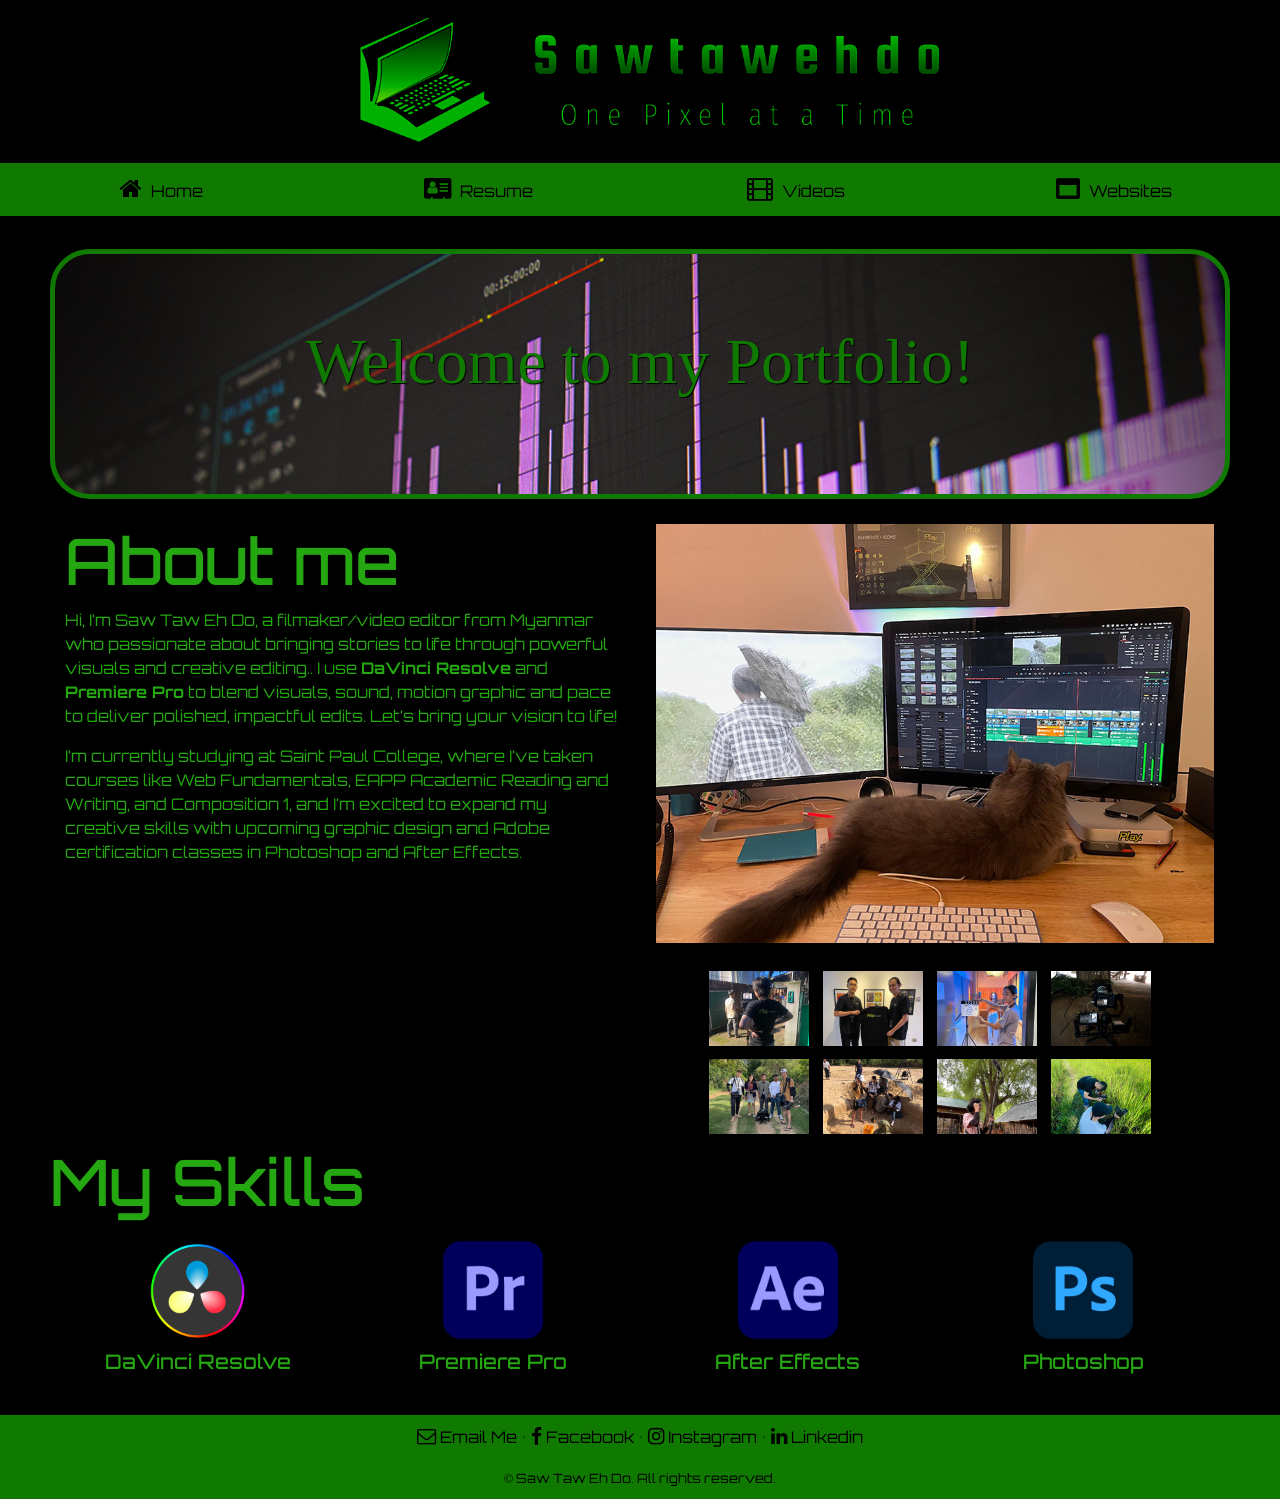
<file: index.html>
<!DOCTYPE html>
<Html Lang="en">
<head>
	<meta charset="utf-8">
	<meta name='viewport' content="width=device-width, initial-scale=1, minimum-scale=1" />
	<link rel="stylesheet" href="https://cdnjs.cloudflare.com/ajax/libs/font-awesome/4.7.0/css/font-awesome.min.css">
	<link rel="stylesheet" href="https://cdn.jsdelivr.net/npm/bootstrap@4.6.1/dist/css/bootstrap.min.css">
	<title>Saw Taw Eh Do's Portfolio :: Home</title>
	<meta name="description" content="Welcome to the portfolio of Saw Taw Eh Do, a web design student at Saint Paul College showcasing projects and skills in web development.">
	<link rel="stylesheet" href="style.css">
</head>	

<style>
	html, body{
		background-color:black ;
		color:  #25a712	;
	}
</style>

<body>
	<header>
		<img src="images/logo.png" alt="logo" height="auto" width="auto" class="img-fluid logo">
	</header>


	<nav>
		<ul>
			<div class="container-fluid">
				<div class="row">
				<div class="col-sm-3">
				<i class="fa fa-home" aria-hidden="true"></i>
				<li><a href="index.html">Home</a></li>
				</div>
				<div class="col-sm-3">
				<i class="fa fa-address-card" aria-hidden="true"></i>
				<li><a href="resume.html">Resume</a></li>
				</div>
				<div class="col-sm-3">
				<i class="fa fa-film" aria-hidden="true"></i>
				<li><a href="videos.html">Videos</a></li>
			</div>
				<div class="col-sm-3">
				<i class="fa fa-window-maximize" aria-hidden="true"></i>
				<li><a href="game.html">Websites</a></li></div>
		</ul>
	</nav>

	<main>
		<div id="home-hero">
			<h1>Welcome to my Portfolio!</h1>
		</div>
		<br>

		<div class="container-fluid">
		<div class="row">
		<div class="col-sm-6">
			<h1>About me</h1>
			<p>Hi, I’m Saw Taw Eh Do, a filmaker/video editor from Myanmar who passionate about bringing stories to life through powerful visuals and creative editing.. I use <b>DaVinci Resolve</b> and <b>Premiere Pro</b> to blend visuals, sound, motion graphic and pace to deliver polished, impactful edits. Let’s bring your vision to life!</p>
			<p>I’m currently studying at Saint Paul College, where I’ve taken courses like Web Fundamentals, EAPP Academic Reading and Writing, and Composition 1, and I’m excited to expand my creative skills with upcoming graphic design and Adobe certification classes in Photoshop and After Effects.</p>

			
		</div>
		<div class="col-sm-6">
		<div class="gallery">

    <div class="preview">
     <img id="preview" src="images/1.jpg" style="display:block;margin:0 auto;" alt="1"  height="600" width="800"/>
    </div><br>

    				<div class="gallery-thumbnails" style="margin:0 auto;text-align:center">
        				<img onclick="document.getElementById('preview').src=document.getElementById('img1').src" id="img1" src="images/2.jpg" alt="2" />
        				<img onclick="document.getElementById('preview').src= document.getElementById('img2').src;" id="img2" src="images/3.jpg" alt="3"  />
        				<img onclick="document.getElementById('preview').src = document.getElementById('img3').src;" id="img3" src="images/4.jpg" alt="4" />
        				<img onclick="document.getElementById('preview').src = document.getElementById('img4').src;" id="img4" src="images/5.jpg" alt="5" />
        				<img onclick="document.getElementById('preview').src = document.getElementById('img5').src;" id="img5" src="images/6.jpg" alt="6"  />
        				<img onclick="document.getElementById('preview').src = document.getElementById('img6').src;" id="img6" src="images/7.jpg" alt="7" />
        				<img onclick="document.getElementById('preview').src = document.getElementById('img7').src;" id="img7" src="images/8.jpg" alt="8" />
        				<img onclick="document.getElementById('preview').src = document.getElementById('img8').src;" id="img8" src="images/9.jpg" alt="9" />
    				</div>
    
				</div>

			
			</div>

			<h1>My Skills</h1>
			<br><br>
			<br>
			<br>
			<div class="container-fluid">
			  <div class="row text-center">
			    <div class="col-sm-3">
			      <img src="images/DR.png" alt="DaVinci Resolve" height="100" width="100" class="img-fluid logo mb-2">
			      <h5>DaVinci Resolve</h5>
			    </div>
			    <div class="col-sm-3">
			      <img src="images/PP.png" alt="Premiere Pro" height="100" width="100" class="img-fluid logo mb-2">
			      <h5>Premiere Pro</h5>
			    </div>
			    <div class="col-sm-3">
			      <img src="images/AE.png" alt="After Effects" height="100" width="100" class="img-fluid logo mb-2">
			      <h5>After Effects</h5>
			    </div>
			    <div class="col-sm-3">
			      <img src="images/PS.png" alt="Photoshop" height="100" width="100" class="img-fluid logo mb-2">
			      <h5>Photoshop</h5>
			    </div>
			  </div>
			</div>
	</main>	

	<footer>

		<div class="container-fluid">
    <div class="col-sm-12">
      <p>

        <i class="fa fa-envelope-o" aria-hidden="true"></i>
        <a href="mailto:sawtawehdoh49@gmail.com">Email Me</a> &bull;
        <i class="fa fa-facebook" aria-hidden="true"></i>
        <a href="https://facebook.com/sawtaw.ehdo">Facebook</a> &bull;

        <i class="fa fa-instagram" aria-hidden="true"></i>
        <a href="https://instagram.com/tednotalk">Instagram</a> &bull;

        <i class="fa fa-linkedin" aria-hidden="true"></i>
        <a href="https://www.linkedin.com/in/saw-taw-eh-do-279780166?utm_source=share&utm_campaign=share_via&utm_content=profile&utm_medium=ios_app">Linkedin</a>
      </p>
    	</div>
  	</div>
		</div>



		<small>&copy; Saw Taw Eh Do. All rights reserved.</small>
		</footer>
		<!--jQuery, Popper, and Bootstrap Javascript files-->
		<script src="https://cdn.jsdelivr.net/npm/jquery@3.6.0/dist/jquery.slim.min.js"></script>
		<script src="https://cdn.jsdelivr.net/npm/popper.js@1.16.1/dist/umd/popper.min.js"></script>
		<script src="https://cdn.jsdelivr.net/npm/bootstrap@4.6.1/dist/js/bootstrap.bundle.min.js"></script>

	</body>
</html>
</file>
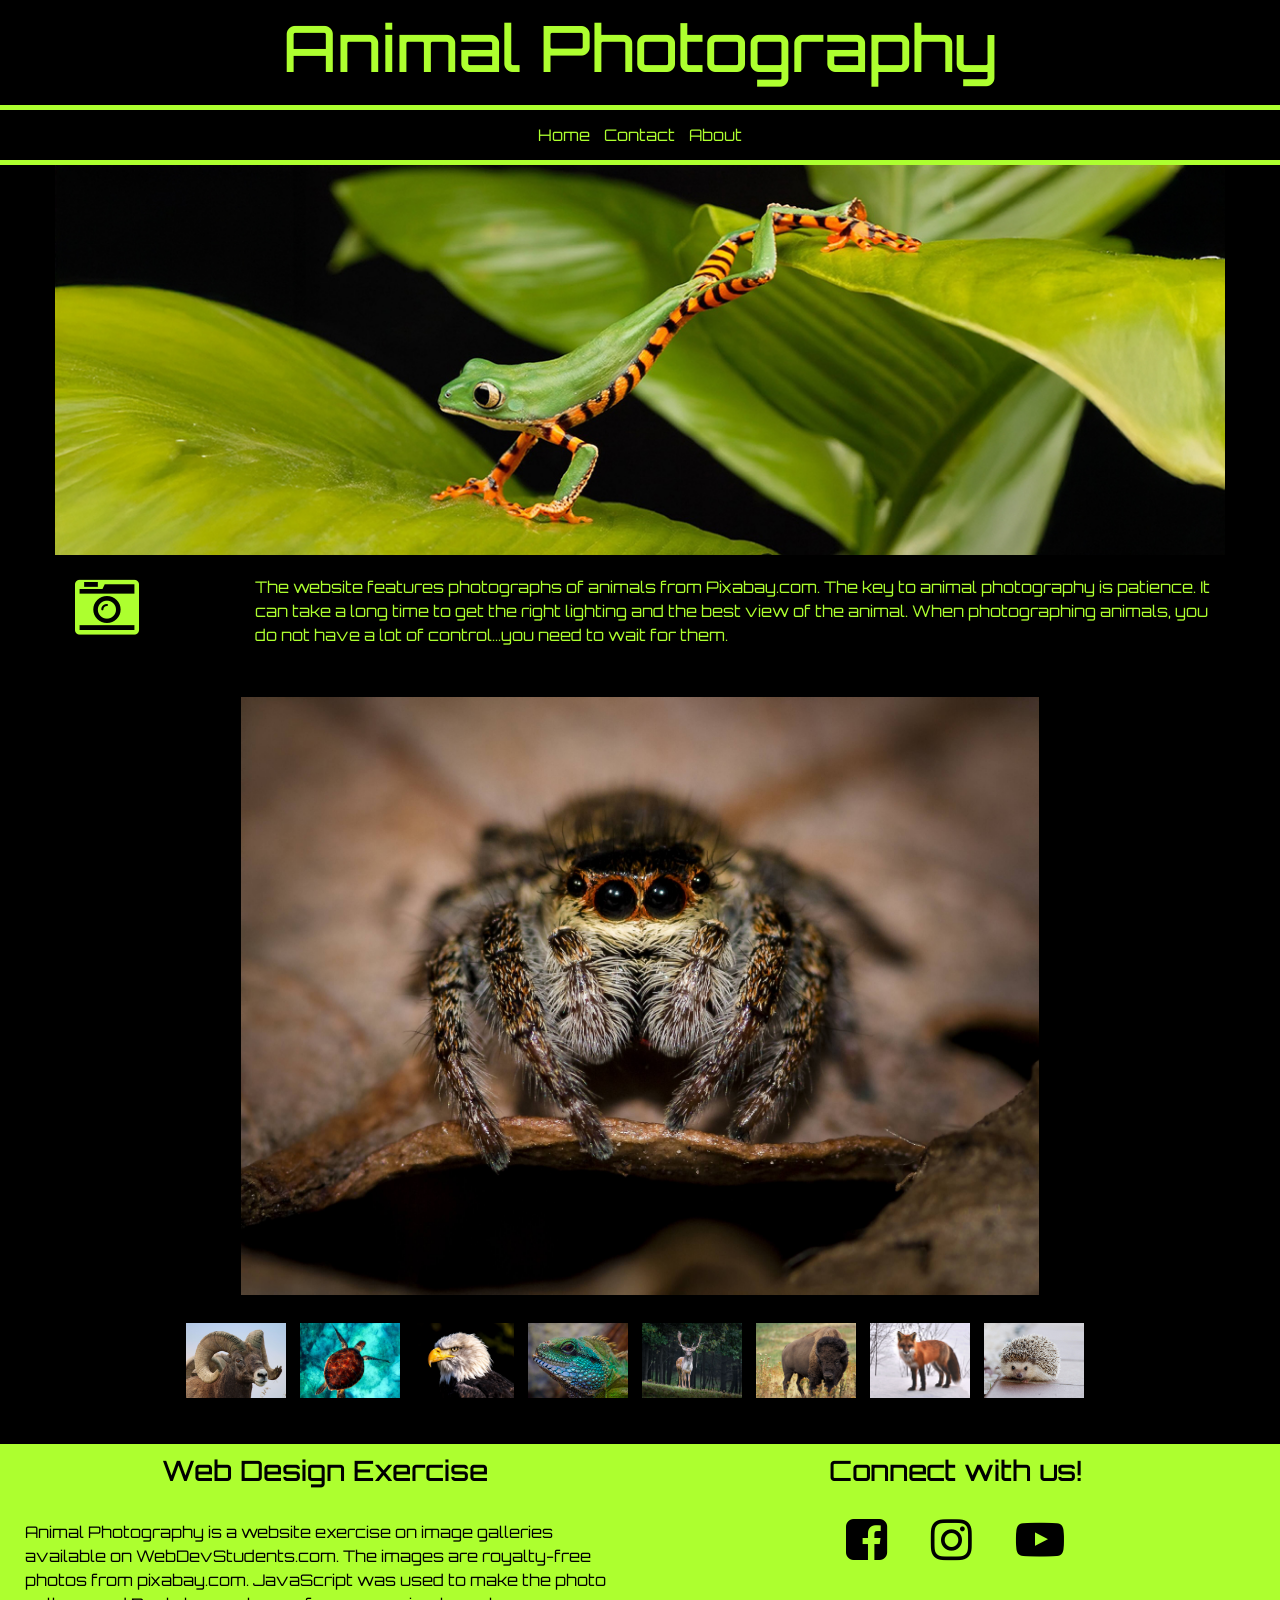
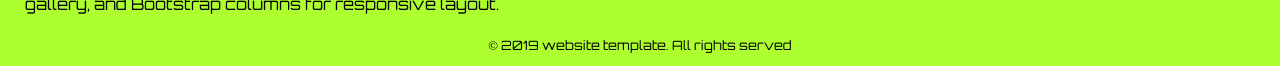
<file: animals/index.html>
<!DOCTYPE html>
<Html Lang="en">
<head>
	<meta charset="utf-8">
	<meta name='viewport' content="width=device-width, initial-scale=1, minimum-scale=1" />
	<meta name="description" content="This is an example of a meta description. This will often show up in search results so it is important to write a high quality description for each page of a website">
	<title>WEBSITE NAME::Animals</title>
	<link rel="stylesheet" href="https://cdnjs.cloudflare.com/ajax/libs/font-awesome/4.7.0/css/font-awesome.min.css">
	<!-- Bootstrap Stylesheet-->
	<link rel="stylesheet" href="https://cdn.jsdelivr.net/npm/bootstrap@4.6.1/dist/css/bootstrap.min.css">

	<link rel="stylesheet" href="style.css">	
</head>
<style>
	html, body{
		background-color:black ;
		color: greenyellow	;
	}
</style>
<body>
	<header>
		<h1>Animal Photography</h1>
	</header>

	<nav>
		<ul>
			<li><a href="index.html">Home</a></li>
			<li><a href="contact.html">Contact</a></li>
			<li><a href="about.html">About</a></li>
		</ul>
	</nav>

	<main>
		<div class="container-fluid">
		<div class="row">
			<div class="col-sm-12">
				<img class="hero-image img-fluid" src="images/frog.jpg" alt="fox" height="400" width="1200"> 
			</div>
		</div>
		<div class="row">
			<div class="col-sm-2">
			 	<i class="fa fa-camera-retro" aria-hidden="true"></i>
			 </div>
			 <div class="col-sm-10">
			 	<blockquote>The website features photographs of animals from Pixabay.com. The key to animal photography is patience. It can take a long time to get the right lighting and the best view of the animal. When photographing animals, you do not have a lot of control...you need to wait for them.</blockquote>
			 </div>
		</div>
				<hr>
		<div class="row">
			<div class="col-sm-12">
				<div class="gallery">

    				<div class="preview">
        				<img id="preview" src="images/spider.jpg" style="display:block;margin:0 auto;" alt=""  height="600" width="800"/>
    				</div><br>

    				<div class="gallery-thumbnails" style="margin:0 auto;text-align:center">
        				<img onclick="document.getElementById('preview').src=document.getElementById('img1').src" id="img1" src="images/sheep.jpg" alt="sheep" />
        				<img onclick="document.getElementById('preview').src= document.getElementById('img2').src;" id="img2" src="images/turtle.jpg" alt="turtle"  />
        				<img onclick="document.getElementById('preview').src = document.getElementById('img3').src;" id="img3" src="images/eagle.jpg" alt="" />
        				<img onclick="document.getElementById('preview').src = document.getElementById('img4').src;" id="img4" src="images/lizard.jpg" alt="lizard" />
        				<img onclick="document.getElementById('preview').src = document.getElementById('img5').src;" id="img5" src="images/deer.jpg" alt="deer"  />
        				<img onclick="document.getElementById('preview').src = document.getElementById('img6').src;" id="img6" src="images/bufflo.jpg" alt="bison" />
        				<img onclick="document.getElementById('preview').src = document.getElementById('img7').src;" id="img7" src="images/fox	.jpg" alt="frog" />
        				<img onclick="document.getElementById('preview').src = document.getElementById('img8').src;" id="img8" src="images/hedgehog.jpg" alt="hh" />
    				</div>
    
				</div>

			
			</div>
	</div>
		

		
</main><hr>

			<footer>
			<div class="container-fluid">
				<div class="row">
					<div class="col-sm-6">
						<h3> Web Design Exercise </h3><br>
						<p>Animal Photography is a website exercise on image galleries available on WebDevStudents.com. The images are royalty-free photos from pixabay.com. JavaScript was used to make the photo gallery, and Bootstrap columns for responsive layout.</p>
					</div>
					<div class="col-sm-6">
						<h3> Connect with us! </h3>
						<i class="fa fa-facebook-square" aria-hidden="true"></i>
						<i class="fa fa-instagram" aria-hidden="true"></i>
						<i class="fa fa-youtube-play" aria-hidden="true"></i>
						
					</div>
				</div>

			<small>&copy; 2019 website template. All rights served</small>
		</footer>
		<!--jQuery, Popper, and Bootstrap Javascript files-->
		<script src="https://cdn.jsdelivr.net/npm/jquery@3.6.0/dist/jquery.slim.min.js"></script>
		<script src="https://cdn.jsdelivr.net/npm/popper.js@1.16.1/dist/umd/popper.min.js"></script>
		<script src="https://cdn.jsdelivr.net/npm/bootstrap@4.6.1/dist/js/bootstrap.bundle.min.js"></script>

	</body>
	</html>
</file>
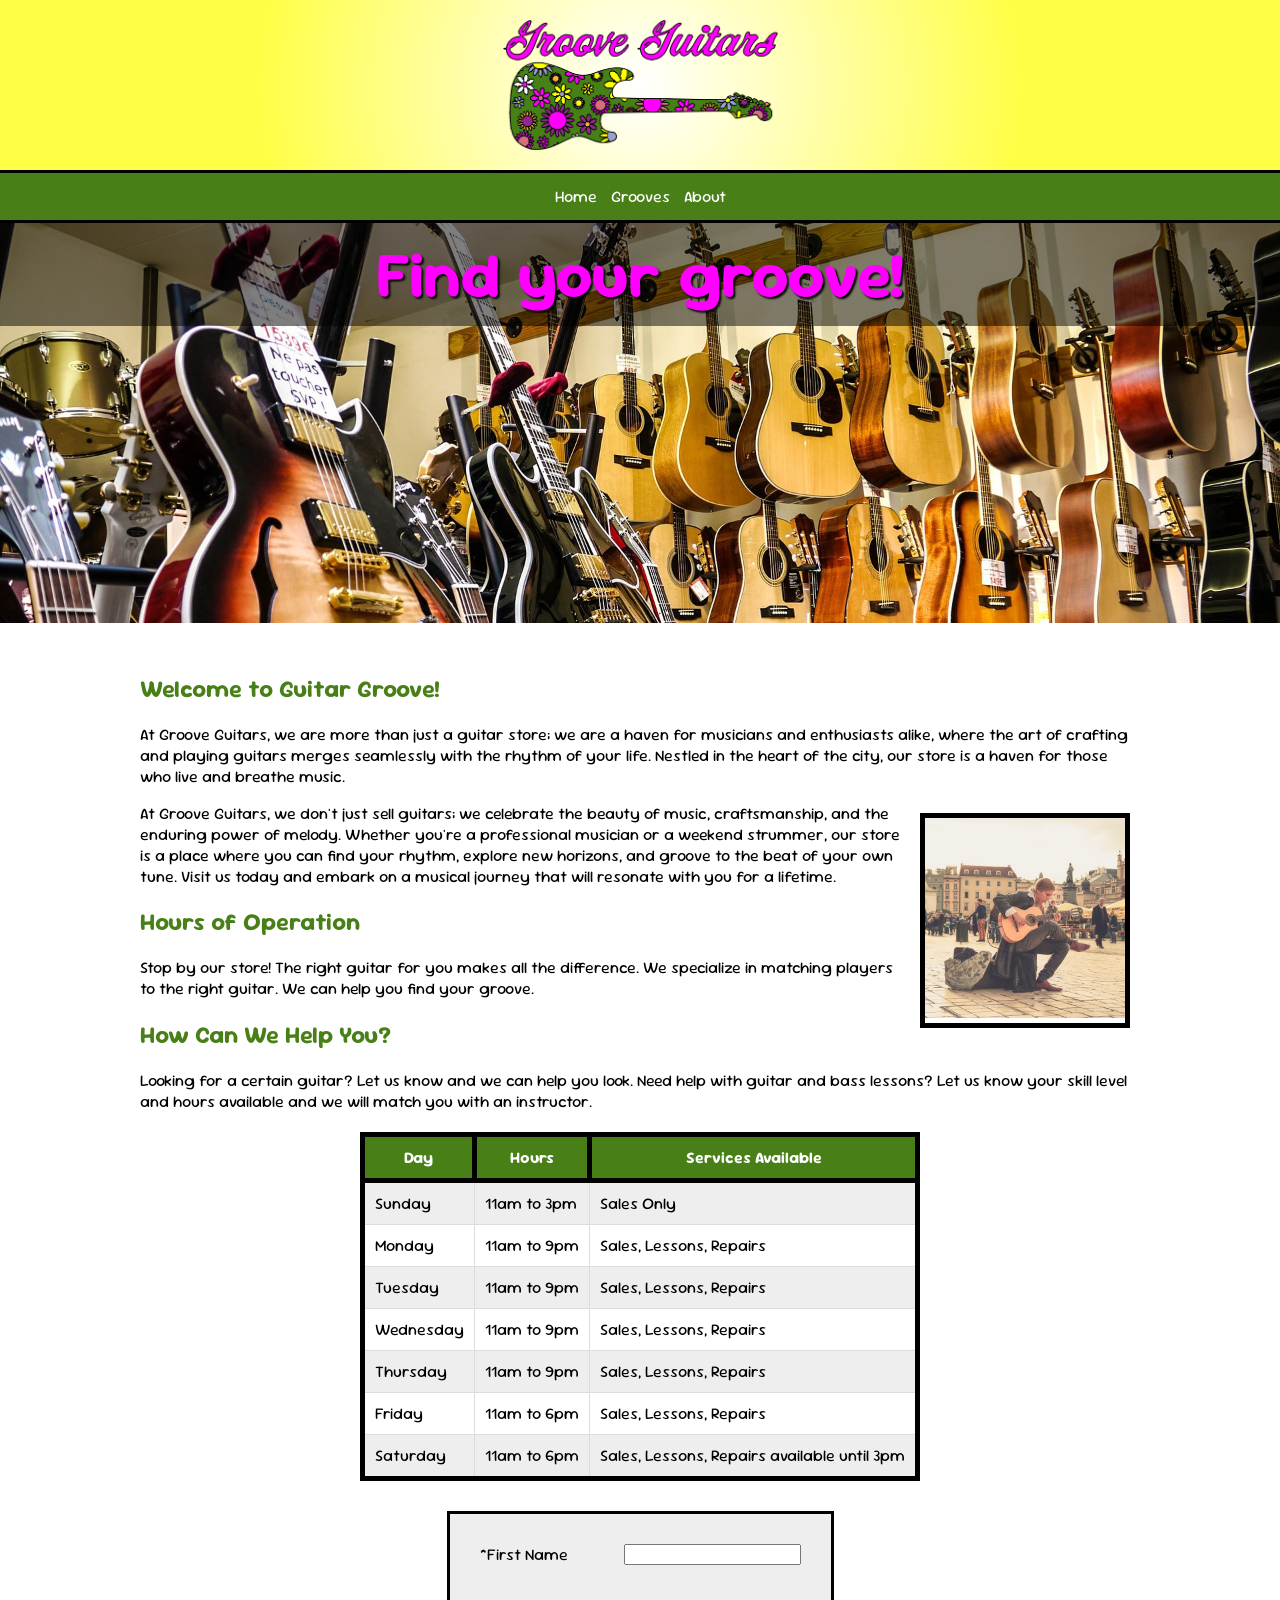
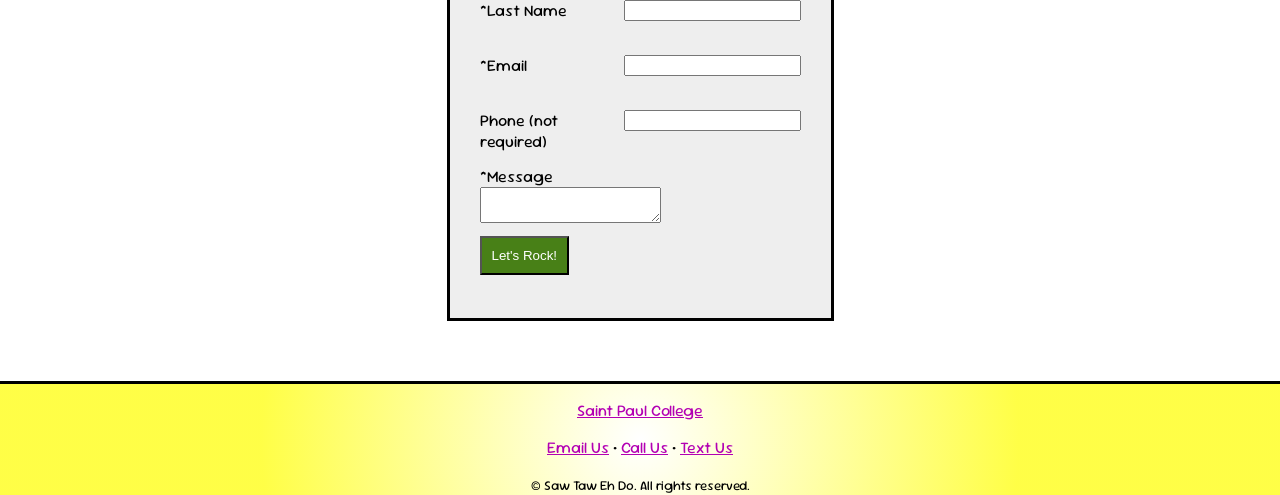
<file: groove-guitars/index.html>
<!DOCTYPE html>
<Html Lang="en">
<head>
	<meta charset="utf-8">
	<meta name='viewport' content="width=device-width, initial-scale=1, minimum-scale=1" />
	<meta name="description" content="Groove Guitars carries the grooviest guitars on the planet! Stop by our store to find your groove.">
	<title>Grove Guitars::Home</title>
	<link rel="stylesheet" href="style.css">	
</head>

<body>
	<header>
		<img src="images/groove-guitars-logo.png" width="570px" height="269px" alt="Logo for Grove Guitars" class="logo">		
	</header>

	<nav>
		<ul>
			<li><a href="index.html">Home</a></li>
			<li><a href="grooves.html">Grooves</a></li>
			<li><a href="about.html">About</a></li>
		</ul>
	</nav>
	<div id="home-hero">
		<h1>Find your groove!</h1>
	</div>

	<main>
		<h2>Welcome to Guitar Groove!</h2>
		<p>At Groove Guitars, we are more than just a guitar store; we are a haven for musicians and enthusiasts alike, where the art of crafting and playing guitars merges seamlessly with the rhythm of your life. Nestled in the heart of the city, our store is a haven for those who live and breathe music.</p>
		<div id="float-right">
			<img src="images/guitar2.jpg" width="200px" height="auto" alt="A man playing a guitar" class="">
		</div>
		<p>At Groove Guitars, we don't just sell guitars; we celebrate the beauty of music, craftsmanship, and the enduring power of melody. Whether you're a professional musician or a weekend strummer, our store is a place where you can find your rhythm, explore new horizons, and groove to the beat of your own tune. Visit us today and embark on a musical journey that will resonate with you for a lifetime.</p>
		<h2>Hours of Operation</h2>
		<p>Stop by our store! The right guitar for you makes all the difference. We specialize in matching players to the right guitar. We can help you find your groove.</p>
		<h2>How Can We Help You?</h2>
		<p>Looking for a certain guitar? Let us know and we can help you look. Need help with guitar and bass lessons? Let us know your skill level and hours available and we will match you with an instructor.</p>
	<table>
		<tr>
			<th>Day</th>
			<th>Hours</th>
			<th>Services Available</th>
		</tr>
		<tr>
			<td>Sunday</td>
			<td>11am to 3pm</td>
			<td>Sales Only</td>
		</tr>
		<tr>
			<td>Monday</td>
			<td>11am to 9pm</td>
			<td>Sales, Lessons, Repairs</td>
		</tr>
		<tr>
			<td>Tuesday</td>
			<td>11am to 9pm</td>
			<td>Sales, Lessons, Repairs</td>
		</tr>
		<tr>
			<td>Wednesday</td>
			<td>11am to 9pm</td>
			<td>Sales, Lessons, Repairs</td>
		</tr>
		<tr>
			<td>Thursday</td>
			<td>11am to 9pm</td>
			<td>Sales, Lessons, Repairs</td>
		</tr>
		<tr>
			<td>Friday</td>
			<td>11am to 6pm</td>
			<td>Sales, Lessons, Repairs</td>
		</tr>
		<tr>
			<td>Saturday</td>
			<td>11am to 6pm</td>
			<td>Sales, Lessons, Repairs available until 3pm</td>
		</tr>
	</table>

	<form method="post" action="https://webdevstudents.com/portfolio/submit-form.php">
		<label for="first_name">*First Name</label> 
		<input type="text" id="first_name" name="first_name" required><br>
		<label for="last_name">*Last Name</label> 
		<input type="text" id="last_name" name="last_name" required><br>
		<label for="email">*Email</label> 
		<input type="text" id="email" name="email" required><br>
		<label for="phone">Phone (not required)</label> 
		<input type="text" id="phone" name="phone"><br>
		<label for="comments">*Message</label> <textarea id="comments" name="comments"></textarea>
		<input type="submit" value="Let's Rock!">
	</form>


	</main>	

	<footer>
		<p><a href="https://saintpaul.edu" target="_blank">Saint Paul College</a></p>
		
		<p><a href="mailto:me@mycoolwebsite.com">Email Us</a> &bull;
		<a href="tel:8008675309">Call Us</a> &bull;
		<a href="sms:8008675309">Text Us</a></p>

		<small>&copy; Saw Taw Eh Do. All rights reserved.</small>
	</footer>

</body>
</html>
</file>
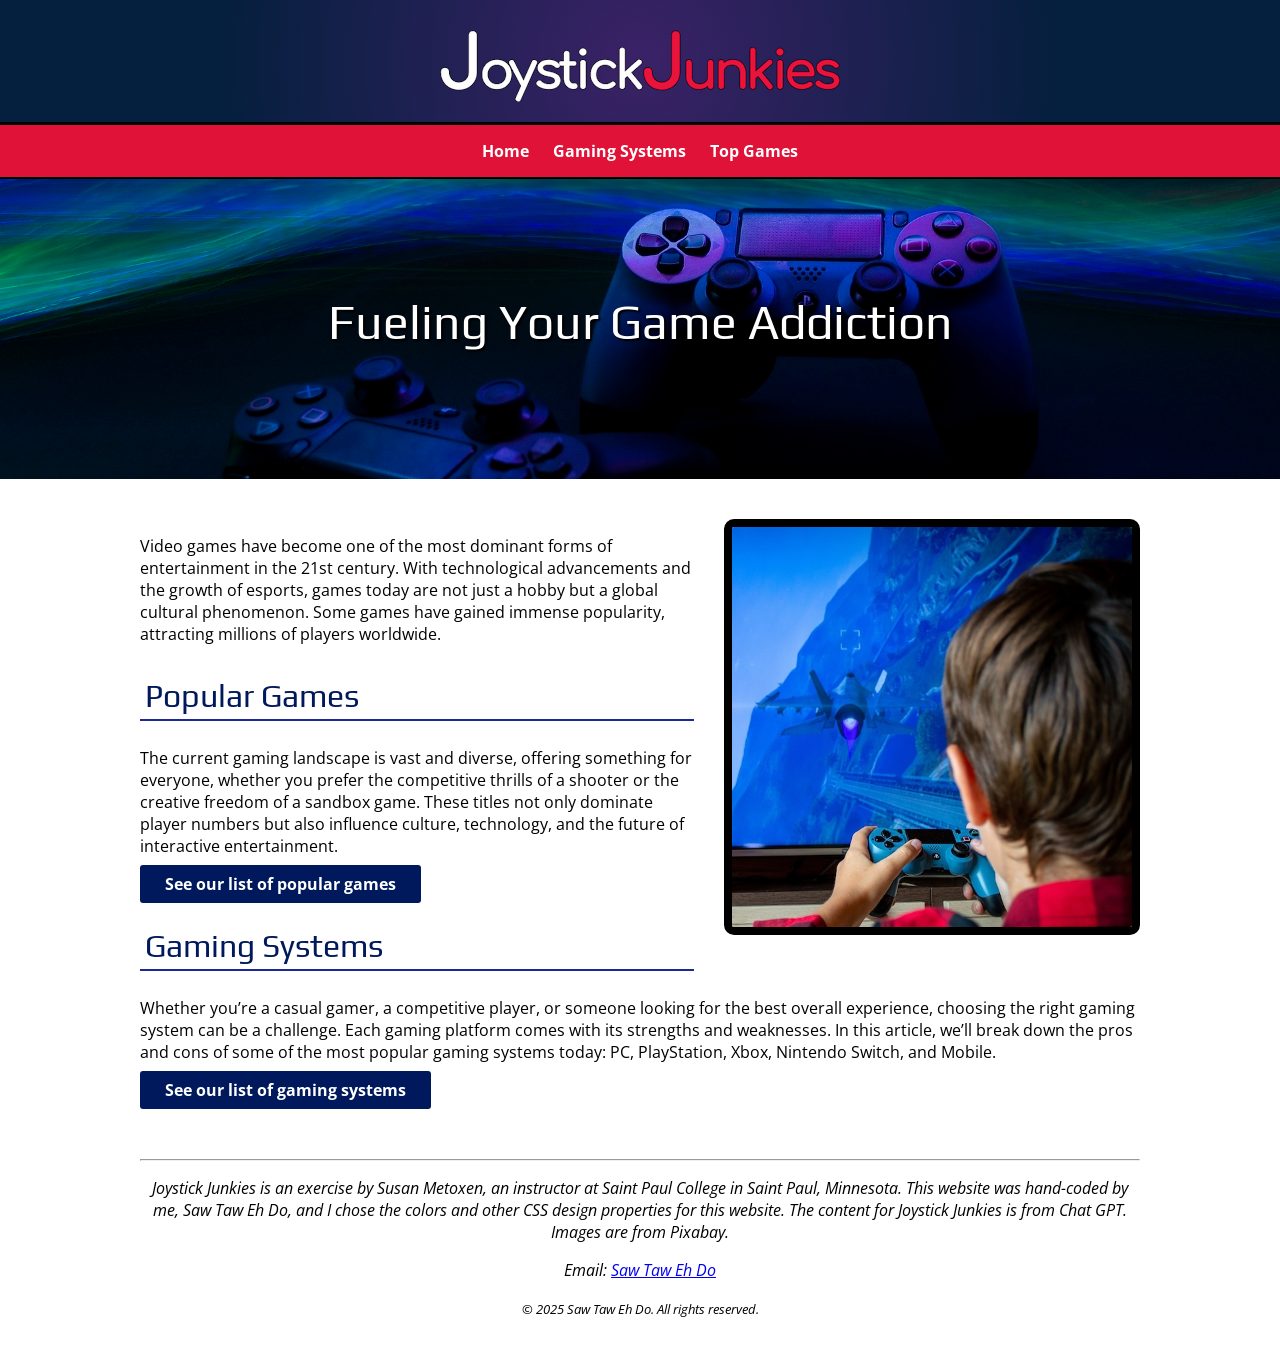
<file: joystick-junkies/index.html>
<!DOCTYPE html>
<Html Lang="en">
<head>
	<meta charset="utf-8">
	<meta name="viewport" content="width=device-width, initial-scale=1, minimum-scale=1" />
	<title>Joystick Junkies</title>
	<link rel="shortcut icon" href="favicon.ico" type="image/x-icon">
	<link rel="stylesheet" href="style.css">
</head>

<body>
	<header>
		<a href="index.html">
			<img src="images/logo.png" width="400" height="72" alt="Joystick Junkies Logo" class="logo">
		</a>
	</header>

	<nav>
		<ul>
			<li><a href="index.html">Home</a></li>
			<li><a href="gaming-systems.html">Gaming Systems</a></li>
			<li><a href="game-list.html">Top Games</a></li>
		</ul>
	</nav>

	<div class="home-hero">
		<h1>Fueling Your Game Addiction</h1>
	</div>

	<main>
		<img src="images/gamer1.jpg" height="600px" width="600px" alt="gaming kid" class="float-right">
		<p>Video games have become one of the most dominant forms of entertainment in the 21st century. With technological advancements and the growth of esports, games today are not just a hobby but a global cultural phenomenon. Some games have gained immense popularity, attracting millions of players worldwide.</p>

		<h2>Popular Games</h2>
		
		<p>The current gaming landscape is vast and diverse, offering something for everyone, whether you prefer the competitive thrills of a shooter or the creative freedom of a sandbox game. These titles not only dominate player numbers but also influence culture, technology, and the future of interactive entertainment.</p>
		<a href="game-list.html" class="button-design">See our list of popular games</a>


		<h2>Gaming Systems</h2>

		<p>Whether you’re a casual gamer, a competitive player, or someone looking for the best overall experience, choosing the right gaming system can be a challenge. Each gaming platform comes with its strengths and weaknesses. In this article, we’ll break down the pros and cons of some of the most popular gaming systems today: PC, PlayStation, Xbox, Nintendo Switch, and Mobile.</p>


		<a href="gaming-systems.html" class="button-design">See our list of gaming systems</a>
	</main>

	<footer>
		<hr>
			<p>Joystick Junkies is an exercise by Susan Metoxen, an instructor at Saint Paul College in Saint Paul, Minnesota. This website was hand-coded by me, Saw Taw Eh Do, and I chose the colors and other CSS design properties for this website. The content for Joystick Junkies is from Chat GPT. Images are from Pixabay.</p>
	
			<p>Email: <a href="mailto:Sawtawehdo@joystickjunkies.com">Saw Taw Eh Do</a></p>
		<small>&copy; 2025 Saw Taw Eh Do. All rights reserved.</small>
	</footer>

</body>
</html>
</file>
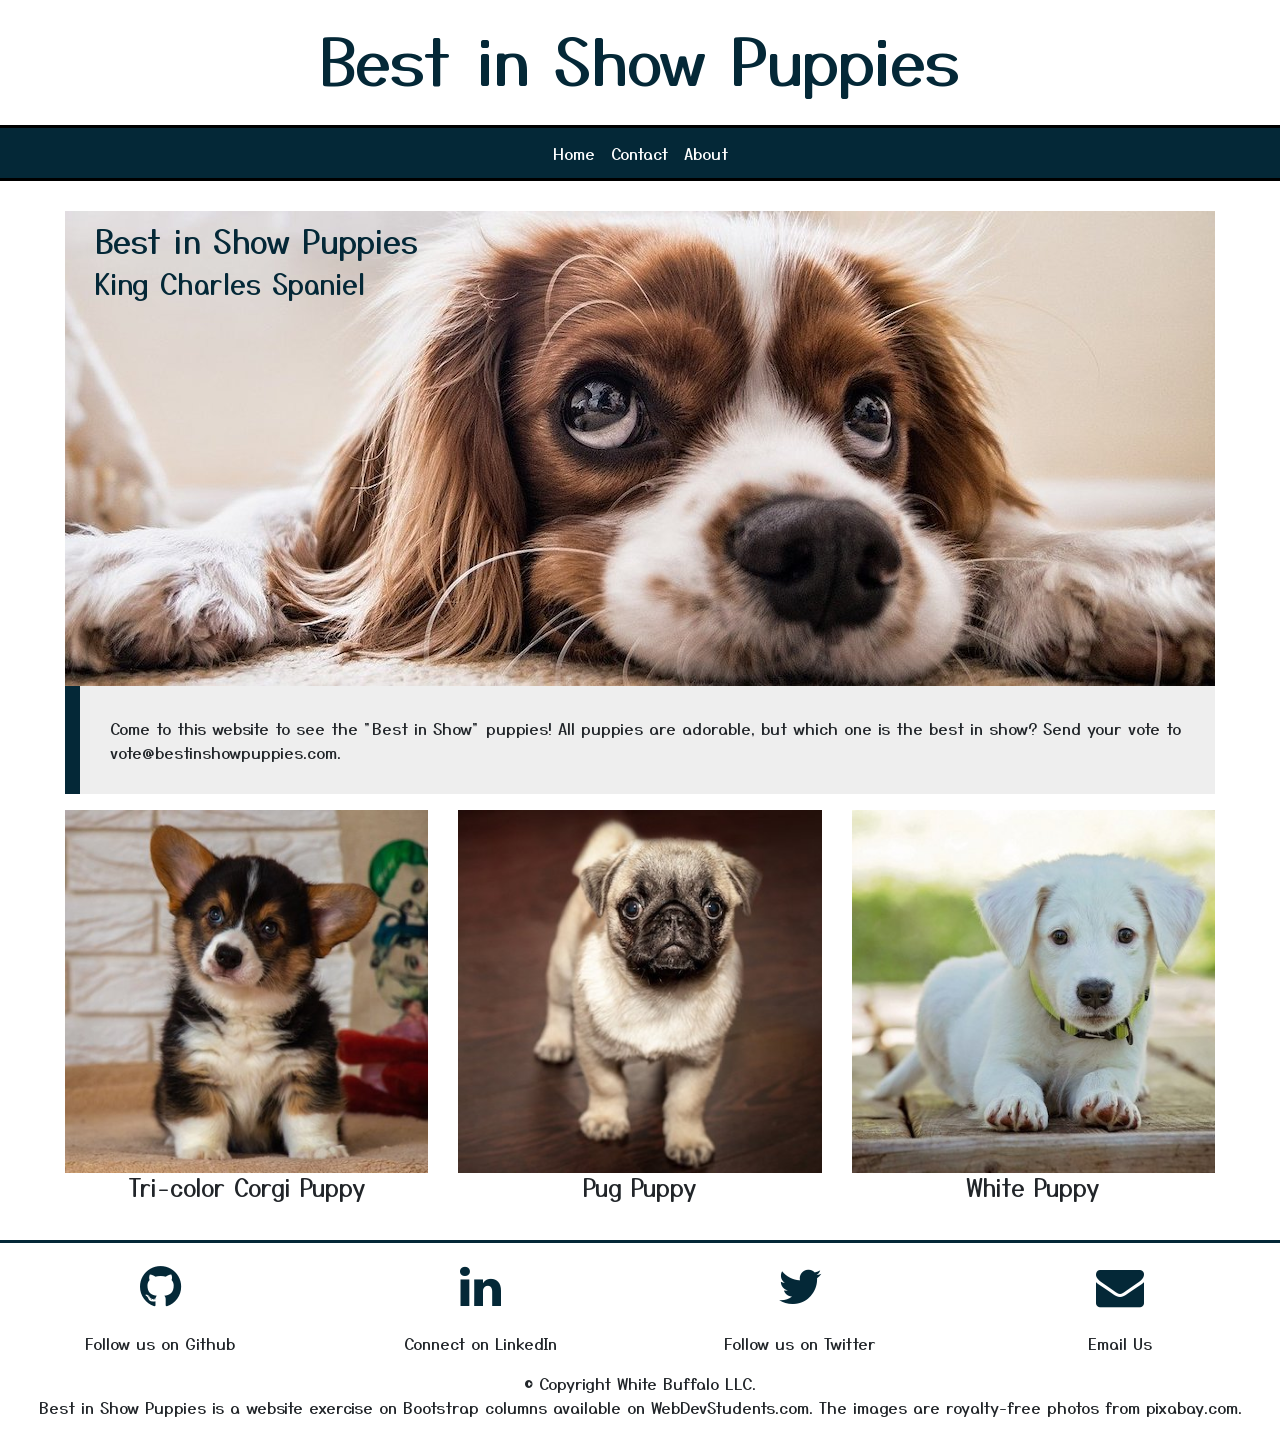
<file: puppies/index.html>
<!DOCTYPE html>
<Html Lang="en">
<head>
	<meta charset="utf-8">
	<meta name='viewport' content="width=device-width, initial-scale=1, minimum-scale=1" />
	<meta name="description" content="This is an example of a meta description. This will often show up in search results so it is important to write a high quality description for each page of a website">
	<title>WEBSITE NAME::PAGE NAME</title>
	<link rel="stylesheet" href="https://cdnjs.cloudflare.com/ajax/libs/font-awesome/4.7.0/css/font-awesome.min.css">
	<!-- Bootstrap Stylesheet-->
	<link rel="stylesheet" href="https://cdn.jsdelivr.net/npm/bootstrap@4.6.1/dist/css/bootstrap.min.css">

	<link rel="stylesheet" href="style.css">	
</head>

<body>
	<header>
		<h1>Best in Show Puppies</h1>
	</header>

	<nav>
		<ul>
			<li><a href="index.html">Home</a></li>
			<li><a href="contact.html">Contact</a></li>
			<li><a href="about.html">About</a></li>
		</ul>
	</nav>

	<main>
		<div class="container-fluid">
			<div class="row">
				<div class="col-sm-12">
					<div class="home-hero">
						<h2>Best in Show Puppies</h2>
						<h3>King Charles Spaniel</h3>
					</div>
						<blockquote>Come to this website to see the "Best in Show" puppies! 
						All puppies are adorable, but which one is the best in show? Send your vote to vote@bestinshowpuppies.com.
						</blockquote>
			<div class="row">
				<div class="col-sm-4">
					<img src="images/corgi.jpg" height="400" width="400" alt="" class="img-fluid">
					<h4>Tri-color Corgi Puppy</h4>
				</div>
				<div class="col-sm-4">
					<img src="images/pug.jpg" height="400" width="400" alt="" class="img-fluid">
					<h4>Pug Puppy</h4>
				</div>
				<div class="col-sm-4">
					<img src="images/white-puppy.jpg" height="400" width="400" alt="" class="img-fluid">
					<h4>White Puppy</h4>
				</div>
			</div>
		
	</main>	

	<footer>
  <div class="container-fluid">
    <div class="row">
		<div class="col-sm-3">
	      <i class="fa fa-github"></i>
	      <p>Follow us on Github</p>
	    </div>
	    <div class="col-sm-3">
	      <i class="fa fa-linkedin"></i>
	      <p>Connect on LinkedIn</p>
	    </div>
	    <div class="col-sm-3">
	      <i class="fa fa-twitter"></i>
	      <p>Follow us on Twitter</p>
	    </div>
	    <div class="col-sm-3">
	      <i class="fa fa-envelope"></i>
	      <p>Email Us</p>
	    </div>
  </div>
  <p class="copyright">
    &copy; Copyright White Buffalo LLC.<br>
    Best in Show Puppies is a website exercise on Bootstrap columns available on WebDevStudents.com. 
    The images are royalty-free photos from pixabay.com.
  </p>
</footer>
	<!--jQuery, Popper, and Bootstrap Javascript files-->
<script src="https://cdn.jsdelivr.net/npm/jquery@3.6.0/dist/jquery.slim.min.js"></script>
<script src="https://cdn.jsdelivr.net/npm/popper.js@1.16.1/dist/umd/popper.min.js"></script>
<script src="https://cdn.jsdelivr.net/npm/bootstrap@4.6.1/dist/js/bootstrap.bundle.min.js"></script>


</body>
</html>
</file>
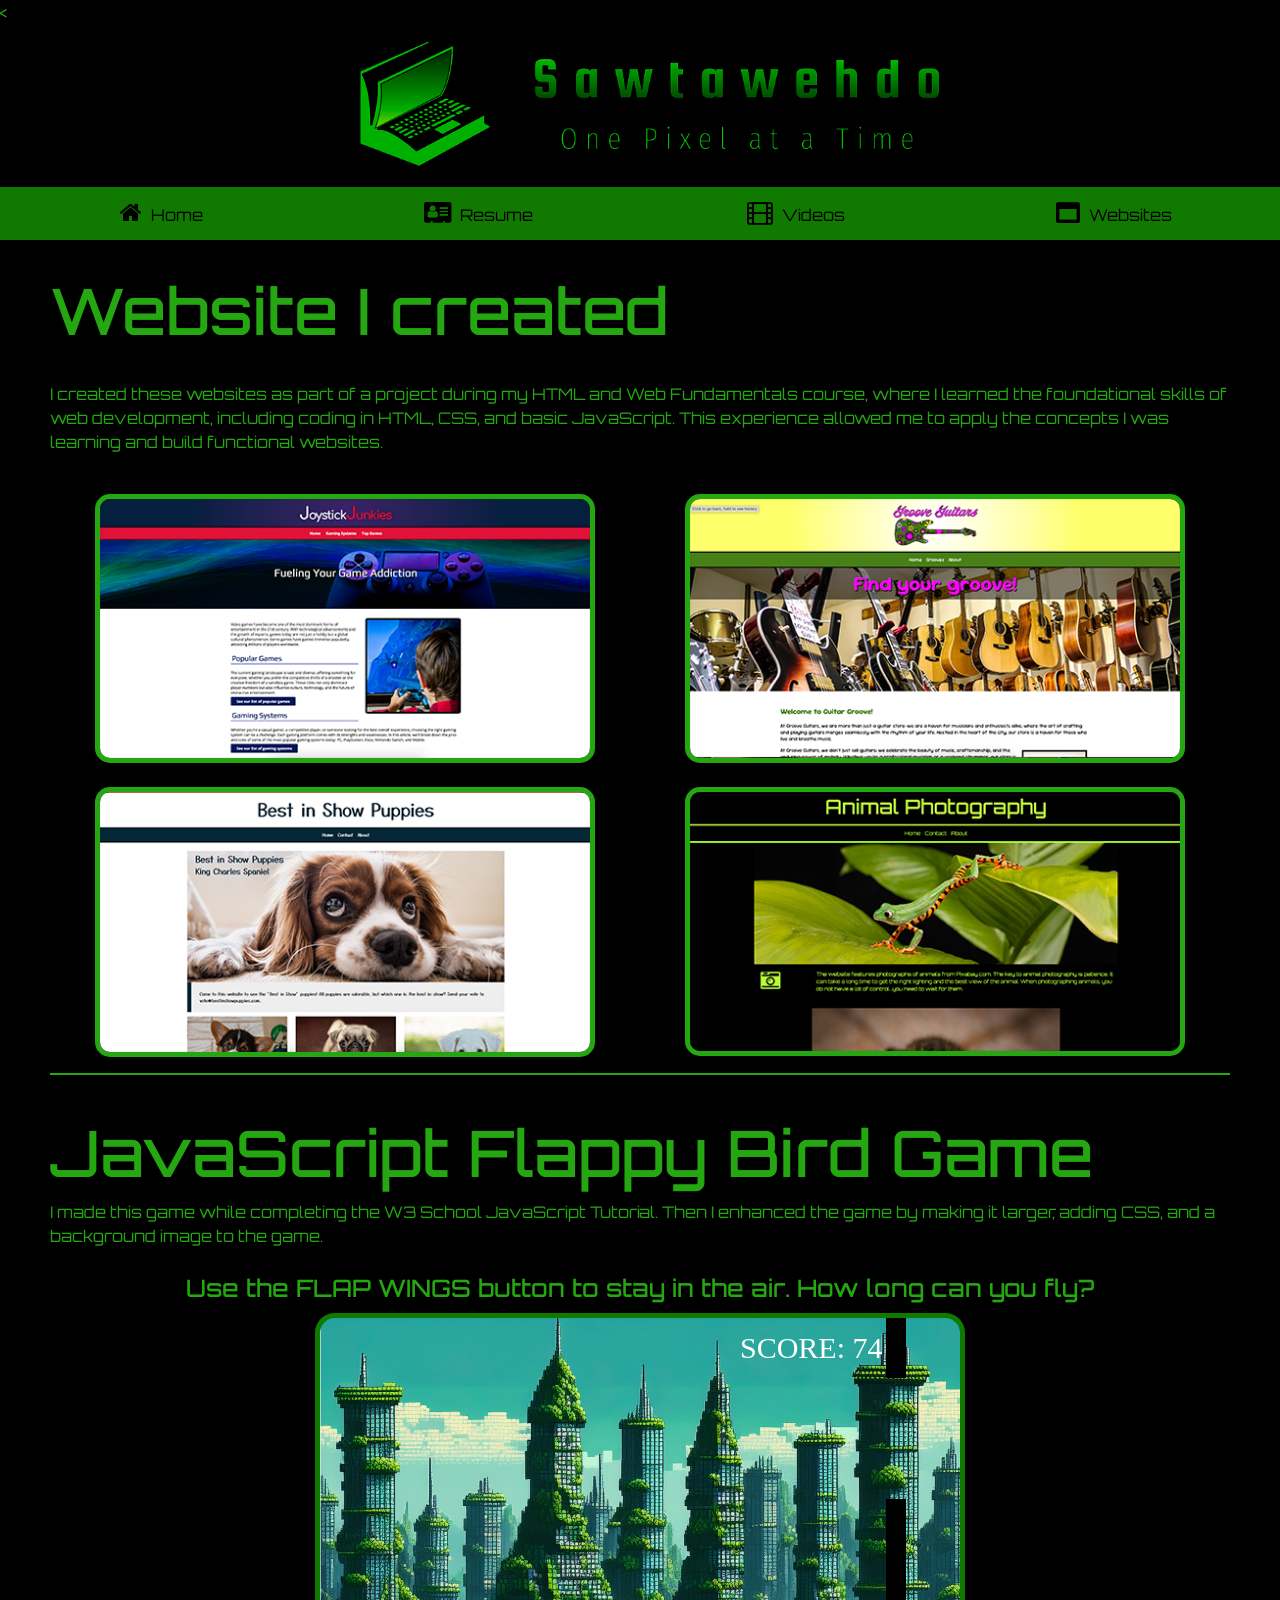
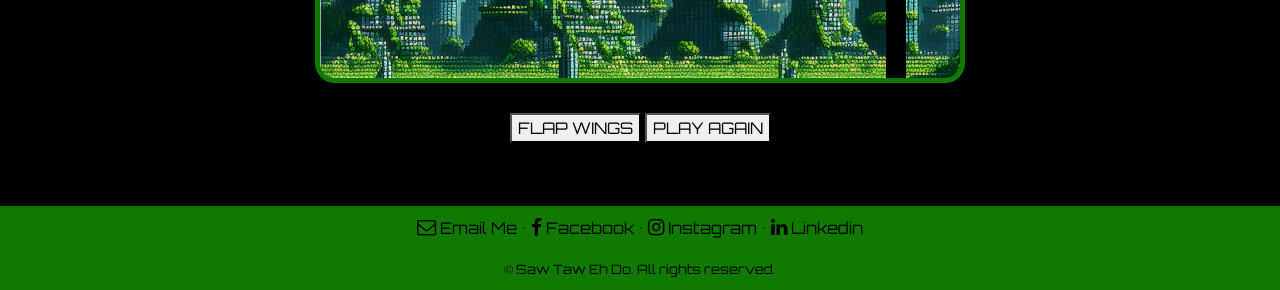
<file: game.html>
<!DOCTYPE html>
<Html Lang="en">
  <head>
      <meta charset="utf-8">
      <meta name='viewport' content="width=device-width, initial-scale=1, minimum-scale=1" />
      <link rel="stylesheet" href="https://cdnjs.cloudflare.com/ajax/libs/font-awesome/4.7.0/css/font-awesome.min.css">
      <link rel="stylesheet" href="https://cdn.jsdelivr.net/npm/bootstrap@4.6.1/dist/css/bootstrap.min.css">
      <title>Saw Taw Eh Do's Portfolio :: Web portfolios</title>
      <<meta name="description" content="Explore website design and development projects by Saw Taw Eh Do, featuring responsive layouts, interactive features, and a user-focused approach.">
      <link rel="stylesheet" href="style.css">
  </head> 

      <style>
        html, body{
          background-color:black ;
          color:  #25a712 ;
        }
      </style>

  <body onload="startGame()">
    <header>
      <img src="images/logo.png" alt="logo" height="auto" width="auto" class="img-fluid logo">
    </header>

  <nav>
    <ul>
      <div class="container-fluid">
        <div class="row">
        <div class="col-sm-3">
        <i class="fa fa-home" aria-hidden="true"></i>
        <li><a href="index.html">Home</a></li>
        </div>
        <div class="col-sm-3">
        <i class="fa fa-address-card" aria-hidden="true"></i>
        <li><a href="resume.html">Resume</a></li>
        </div>
        <div class="col-sm-3">
        <i class="fa fa-film" aria-hidden="true"></i>
        <li><a href="videos.html">Videos</a></li>
      </div>
        <div class="col-sm-3">
        <i class="fa fa-window-maximize" aria-hidden="true"></i>
        <li><a href="game.html">Websites</a></li></div>
    </ul>
  </nav>

  <main>
     <h1>Website I created</h1>
     <br>
     <p>I created these websites as part of a project during my HTML and Web Fundamentals course, where I learned the foundational skills of web development, including coding in HTML, CSS, and basic JavaScript. This experience allowed me to apply the concepts I was learning and build functional websites.</p>
     <br>
     <div class="container-fluid">
     <div class="row text-center">
     <div class="col-sm-6">
      <a href="joystick-junkies/index.html"><img src="images/web1.png" alt="1" height="auto" width="500" class="web"></a>
    
      </div>
      <div class="col-sm-6">
      <a href="groove-guitars/index.html"><img src="images/web2.png" alt="2" height="auto" width="500" class="web"></a>
   
      </div>
      </div>
      <br>
      <div class="row text-center">
      <div class="col-sm-6">
      <a href="puppies/index.html">
      <img src="images/web3.png" alt="3" height="auto" width="500" class="web"></a>
     
      </div>
      <div class="col-sm-6">
      <a href="animals/index.html"><img src="images/web4.png" alt="4" height="auto" width="500" class="web"></a>
      
      </div>
      </div>
      </div>
      <hr>
      <br>



    <h1>JavaScript Flappy Bird Game</h1>
    <p>I made this game while completing the W3 School JavaScript Tutorial. Then I enhanced the game by making it larger, adding CSS, and a background image to the game.</p>
    <h4>Use the FLAP WINGS button to stay in the air. How long can you fly?</h4> 


   
    <div id="game" ></div>
    <!--There are two versions of controls...one for desktop that uses a mouse and one for mobile devices The desktop has the desktop class and the mobile has the mobile class-->
    <div class="game-controls desktop">
      <button class="myButton" onmousedown="accelerate(-0.2)" onmouseup="accelerate(0.05)">FLAP WINGS</button>
      <a href="" ><button class="myButton">PLAY AGAIN</button></a>
    </div>
              
    <div class="game-controls mobile">
      <button class="myButton" ontouchstart="accelerate(-0.2)" ontouchend="accelerate(0.05)">FLAP WINGS</button>
      <a href="" ><button class="myButton">PLAY AGAIN</button></a>
      </div>
  


    <script>
      /* Add variables for the height and width */
      var canvasWidth = 640;
      var canvasHeight = 360;
      /*Test to see if I have a screen less than 768 pixels and if so, change the canvas size */
      if (window.innerWidth < 768){
        canvasWidth = 300;
        canvasHeight= 300;
      }


      var myGamePiece;
      var myObstacles = [];
      var myScore;
      
     function startGame() {
        myGamePiece = new component(32, 32, "images/newpiskel.png", 10, 120, "image");
        myGamePiece.gravity = 0.05;
        myScore = new component("30px", "Consolas", "white", 420, 40, "text");
        myGameArea.start();
      }

      
      var myGameArea = {
          canvas : document.createElement("canvas"),
          start : function() {
              this.canvas.width = canvasWidth;/*Changed the number variable */
              this.canvas.height = canvasHeight;/*Changed the number variable */

              this.context = this.canvas.getContext("2d");
              var myGame = document.getElementById("game");
              myGame.insertBefore(this.canvas, myGame.childNodes[0]);        
              this.frameNo = 0;
              this.interval = setInterval(updateGameArea, 20);
           },
          clear : function() {
              this.context.clearRect(0, 0, this.canvas.width, this.canvas.height);
          }
      }
      
      function component(width, height, color, x, y, type) {
          this.type = type;
          this.score = 0;
          this.width = width;
          this.height = height;
          this.speedX = 0;
          this.speedY = 0;    
          this.x = x;
          this.y = y;
          this.gravity = 0;
          this.gravitySpeed = 0;
          this.update = function() {
    ctx = myGameArea.context;
    if (this.type === "image") {
        this.image = new Image();
        this.image.src = color;
        ctx.drawImage(this.image, this.x, this.y, this.width, this.height);
    } else if (this.type === "text") {
        ctx.font = this.width + " " + this.height;
        ctx.fillStyle = color;
        ctx.fillText(this.text, this.x, this.y);
    } else {
        ctx.fillStyle = color;
        ctx.fillRect(this.x, this.y, this.width, this.height);
    }
};
          this.newPos = function() {
              this.gravitySpeed += this.gravity;
              this.x += this.speedX;
              this.y += this.speedY + this.gravitySpeed;
              this.hitBottom();
          }
          this.hitBottom = function() {
              var rockbottom = myGameArea.canvas.height - this.height;
              if (this.y > rockbottom) {
                  this.y = rockbottom;
                  this.gravitySpeed = 0;
              }
           }
          this.crashWith = function(otherobj) {
              var myleft = this.x;
              var myright = this.x + (this.width);
              var mytop = this.y;
              var mybottom = this.y + (this.height);
              var otherleft = otherobj.x;
              var otherright = otherobj.x + (otherobj.width);
              var othertop = otherobj.y;
              var otherbottom = otherobj.y + (otherobj.height);
              var crash = true;
              if ((mybottom < othertop) || (mytop > otherbottom) || (myright < otherleft) || (myleft > otherright)) {
                  crash = false;
              }
              return crash;
          }
      }
      
      function updateGameArea() {
          var x, height, gap, minHeight, maxHeight, minGap, maxGap;
          for (i = 0; i < myObstacles.length; i += 1) {
              if (myGamePiece.crashWith(myObstacles[i])) {
                  return;
              } 
          }
          myGameArea.clear();
          myGameArea.frameNo += 1;
          if (myGameArea.frameNo == 1 || everyinterval(150)) {
              x = myGameArea.canvas.width;
              minHeight = 20;
              maxHeight = 200;
              height = Math.floor(Math.random()*(maxHeight-minHeight+1)+minHeight);
              minGap = 50;
              maxGap = 200;
              gap = Math.floor(Math.random()*(maxGap-minGap+1)+minGap);
              myObstacles.push(new component(20, height, "#000000", x, 0));
              myObstacles.push(new component(20, x - height - gap, "#000000", x, height + gap));
          }
          for (i = 0; i < myObstacles.length; i += 1) {
              myObstacles[i].x += -1;
              myObstacles[i].update();
          }
          myScore.text="SCORE: " + myGameArea.frameNo;
          myScore.update();
          myGamePiece.newPos();
          myGamePiece.update();
      }
      
      function everyinterval(n) {
          if ((myGameArea.frameNo / n) % 1 == 0) {return true;}
          return false;
      }
      
      function accelerate(n) {
          myGamePiece.gravity = n;
      }
   </script>
</main>

 <footer>

    <div class="container-fluid">
    <div class="col-sm-12">
      <p>
        
        <i class="fa fa-envelope-o" aria-hidden="true"></i>
        <a href="mailto:sawtawehdoh49@gmail.com">Email Me</a> &bull;
        <i class="fa fa-facebook" aria-hidden="true"></i>
        <a href="https://facebook.com/sawtaw.ehdo">Facebook</a> &bull;

        <i class="fa fa-instagram" aria-hidden="true"></i>
        <a href="https://instagram.com/tednotalk">Instagram</a> &bull;

        <i class="fa fa-linkedin" aria-hidden="true"></i>
        <a href="https://www.linkedin.com/in/saw-taw-eh-do-279780166?utm_source=share&utm_campaign=share_via&utm_content=profile&utm_medium=ios_app">Linkedin</a>
        </p>
        </div>
        </div>
      </div>



    <small>&copy; Saw Taw Eh Do. All rights reserved.</small>
  </footer>
    <!--jQuery, Popper, and Bootstrap Javascript files-->
    <script src="https://cdn.jsdelivr.net/npm/jquery@3.6.0/dist/jquery.slim.min.js"></script>
    <script src="https://cdn.jsdelivr.net/npm/popper.js@1.16.1/dist/umd/popper.min.js"></script>
    <script src="https://cdn.jsdelivr.net/npm/bootstrap@4.6.1/dist/js/bootstrap.bundle.min.js"></script>

</body>
</html>
</file>
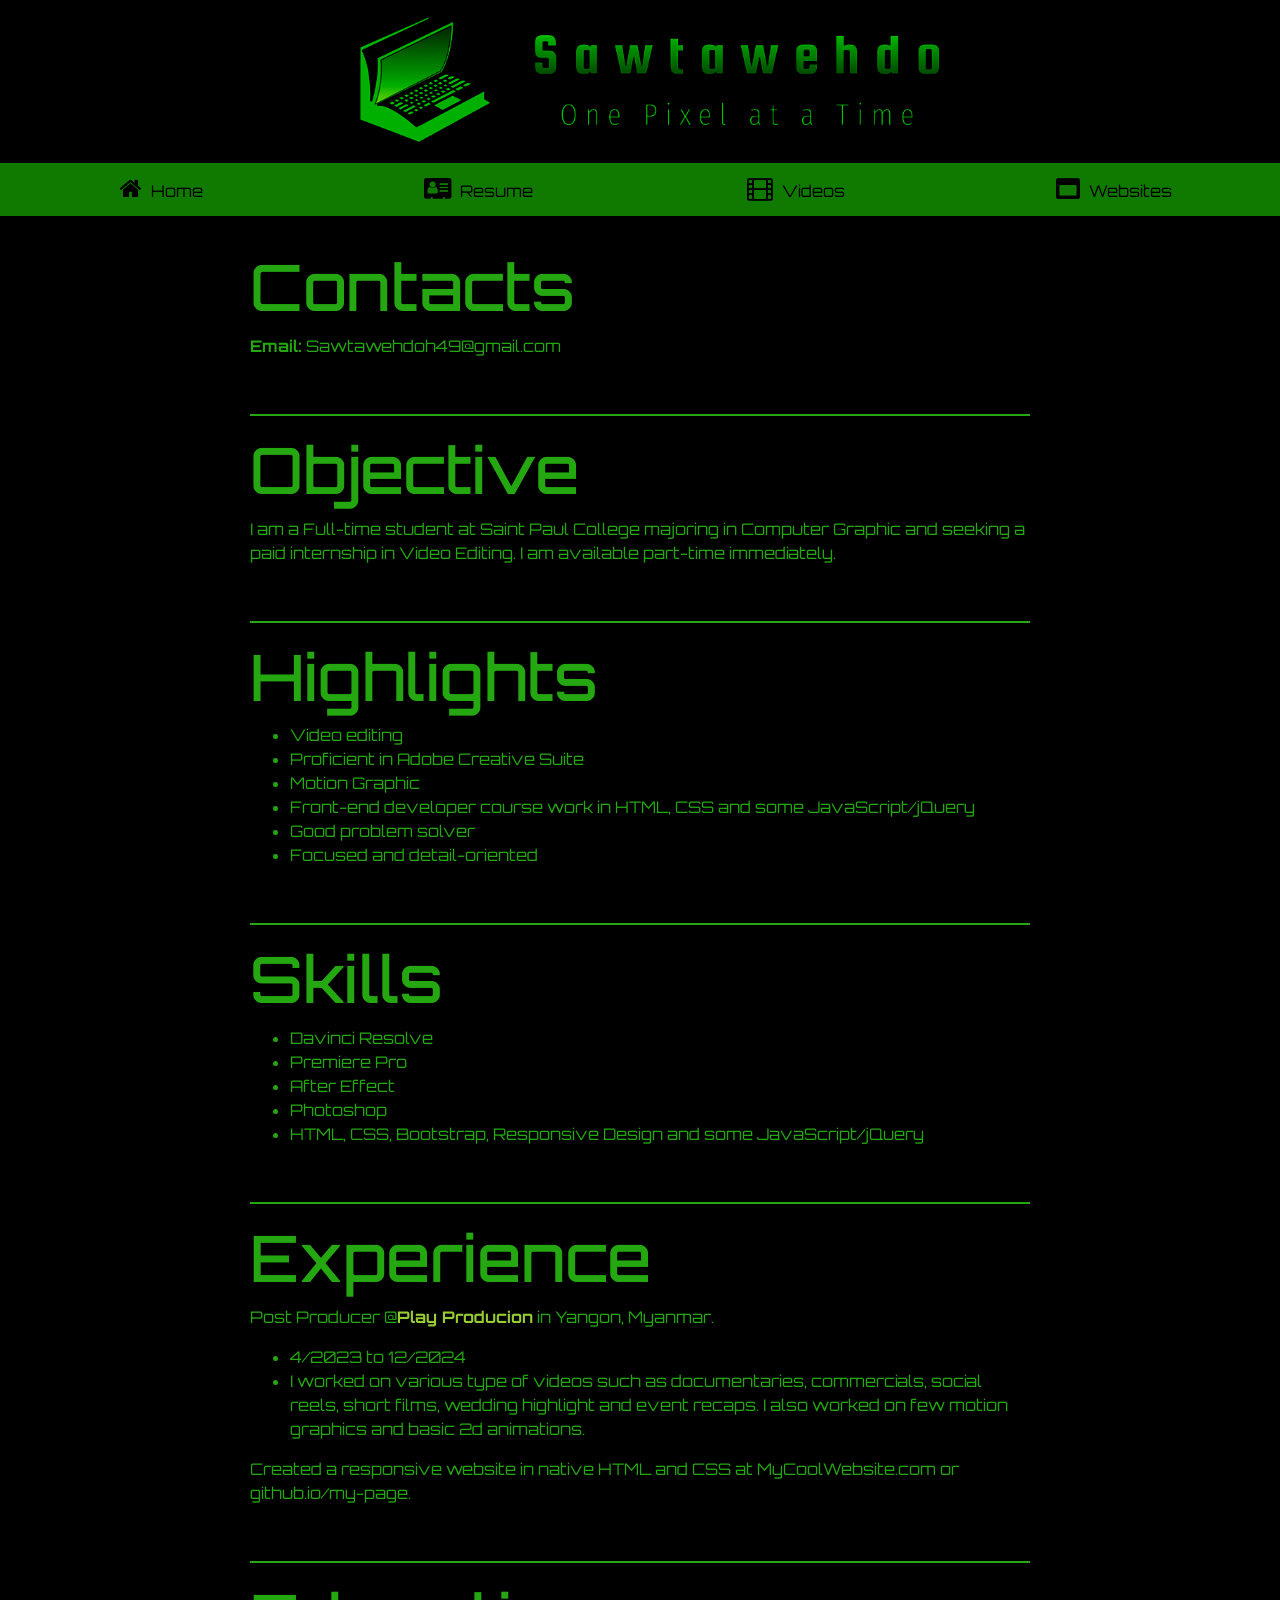
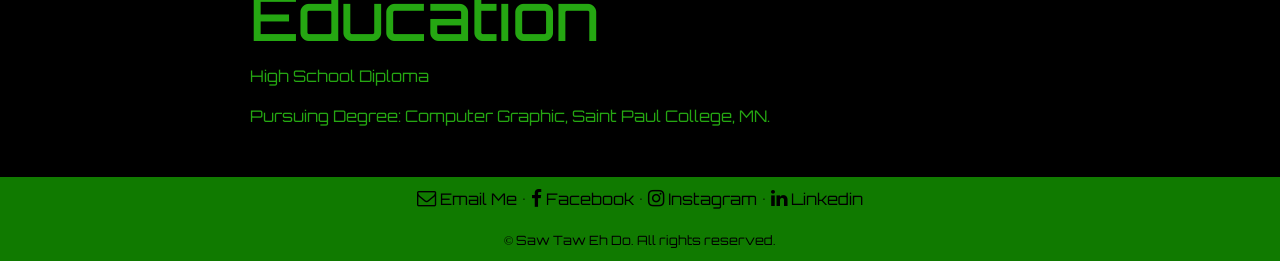
<file: resume.html>
<!DOCTYPE html>
<Html Lang="en">
<head>
     <meta charset="utf-8">
     <meta name='viewport' content="width=device-width, initial-scale=1, minimum-scale=1" />
     <link rel="stylesheet" href="https://cdnjs.cloudflare.com/ajax/libs/font-awesome/4.7.0/css/font-awesome.min.css">
     <link rel="stylesheet" href="https://cdn.jsdelivr.net/npm/bootstrap@4.6.1/dist/css/bootstrap.min.css">
     <title>Saw Taw Eh Do's Portfolio :: Resume</title>
     <meta name="description" content="View the professional resume of Saw Taw Eh Do, including education, technical skills, project experience, and career goals in the field of web development.">
     <link rel="stylesheet" href="style.css">
</head>  

     <style>
          html, body{
               background-color:black ;
               color:  #25a712     ;
          }
     </style>

<body>
     <header>
          <img src="images/logo.png" alt="logo" height="auto" width="auto" class="img-fluid logo">

     </header>

          <nav>
               <ul>
                    <div class="container-fluid">
                         <div class="row">
                         <div class="col-sm-3">
                         <i class="fa fa-home" aria-hidden="true"></i>
                         <li><a href="index.html">Home</a></li>
                         </div>
                         <div class="col-sm-3">
                         <i class="fa fa-address-card" aria-hidden="true"></i>
                         <li><a href="resume.html">Resume</a></li>
                         </div>
                         <div class="col-sm-3">
                         <i class="fa fa-film" aria-hidden="true"></i>
                         <li><a href="videos.html">Videos</a></li>
                    </div>
                         <div class="col-sm-3">
                         <i class="fa fa-window-maximize" aria-hidden="true"></i>
                         <li><a href="game.html">Websites</a></li></div>
               </ul>
          </nav>
     <main class="resume">
          <h1>Contacts</h1>
               <p><b>Email:</b> Sawtawehdoh49@gmail.com</p>
               <br>
               <hr>
          <h1>Objective</h1>
               <p>I am a Full-time student at Saint Paul College majoring in Computer Graphic and seeking a paid internship in Video Editing. I am available part-time immediately.</p>
               <br>
               <hr>
          <h1>Highlights</h1>
               <ul>
                    <li>Video editing</li>
                    <li>Proficient in Adobe Creative Suite</li>
                    <li>Motion Graphic</li>
                    <li>Front-end developer course work in HTML, CSS and some JavaScript/jQuery</li>
                     <li>Good problem solver</li>
                    <li>Focused and detail-oriented</li>
               </ul>
               <br>
               <hr>
          <h1>Skills</h1>
               <ul>
                    <li>Davinci Resolve</li>
                    <li>Premiere Pro</li>
                     <li>After Effect</li>
                    <li>Photoshop</li>
                    <li>HTML, CSS, Bootstrap, Responsive Design and some JavaScript/jQuery</li>
               </ul>
               <br>
               <hr>
          <h1>Experience</h1>
               <p>Post Producer @<a href="https://playproductionmm.com"><b>Play Producion</b></a> in Yangon, Myanmar.</p>
               <ul>
                    <li>4/2023 to 12/2024</li>
               <li>I worked on various type of videos such as documentaries, commercials, social reels, short films, wedding highlight and event recaps. I also worked on few motion graphics and basic 2d animations.</li>
               </ul>
               <p>Created a responsive website in native HTML and CSS at MyCoolWebsite.com or github.io/my-page.</p>
               <br>
               <hr>
          <h1>Education</h1>
               <p>High School Diploma</p>
               <p>Pursuing Degree: Computer Graphic, Saint Paul College, MN.</p>
     </main>

     <footer>
          <div class="container-fluid">
          <div class="col-sm-12">
           <p>
               
             <i class="fa fa-envelope-o" aria-hidden="true"></i>
             <a href="mailto:sawtawehdoh49@gmail.com">Email Me</a> &bull;
             <i class="fa fa-facebook" aria-hidden="true"></i>
             <a href="https://facebook.com/sawtaw.ehdo">Facebook</a> &bull;

             <i class="fa fa-instagram" aria-hidden="true"></i>
             <a href="https://instagram.com/tednotalk">Instagram</a> &bull;

             <i class="fa fa-linkedin" aria-hidden="true"></i>
             <a href="https://www.linkedin.com/in/saw-taw-eh-do-279780166?utm_source=share&utm_campaign=share_via&utm_content=profile&utm_medium=ios_app">Linkedin</a>
           </p>
           </div>
          </div>
          </div>



           <small>&copy; Saw Taw Eh Do. All rights reserved.</small>
     </footer>
          <!--jQuery, Popper, and Bootstrap Javascript files-->
          <script src="https://cdn.jsdelivr.net/npm/jquery@3.6.0/dist/jquery.slim.min.js"></script>
          <script src="https://cdn.jsdelivr.net/npm/popper.js@1.16.1/dist/umd/popper.min.js"></script>
          <script src="https://cdn.jsdelivr.net/npm/bootstrap@4.6.1/dist/js/bootstrap.bundle.min.js"></script>

</body>
</html>
</file>
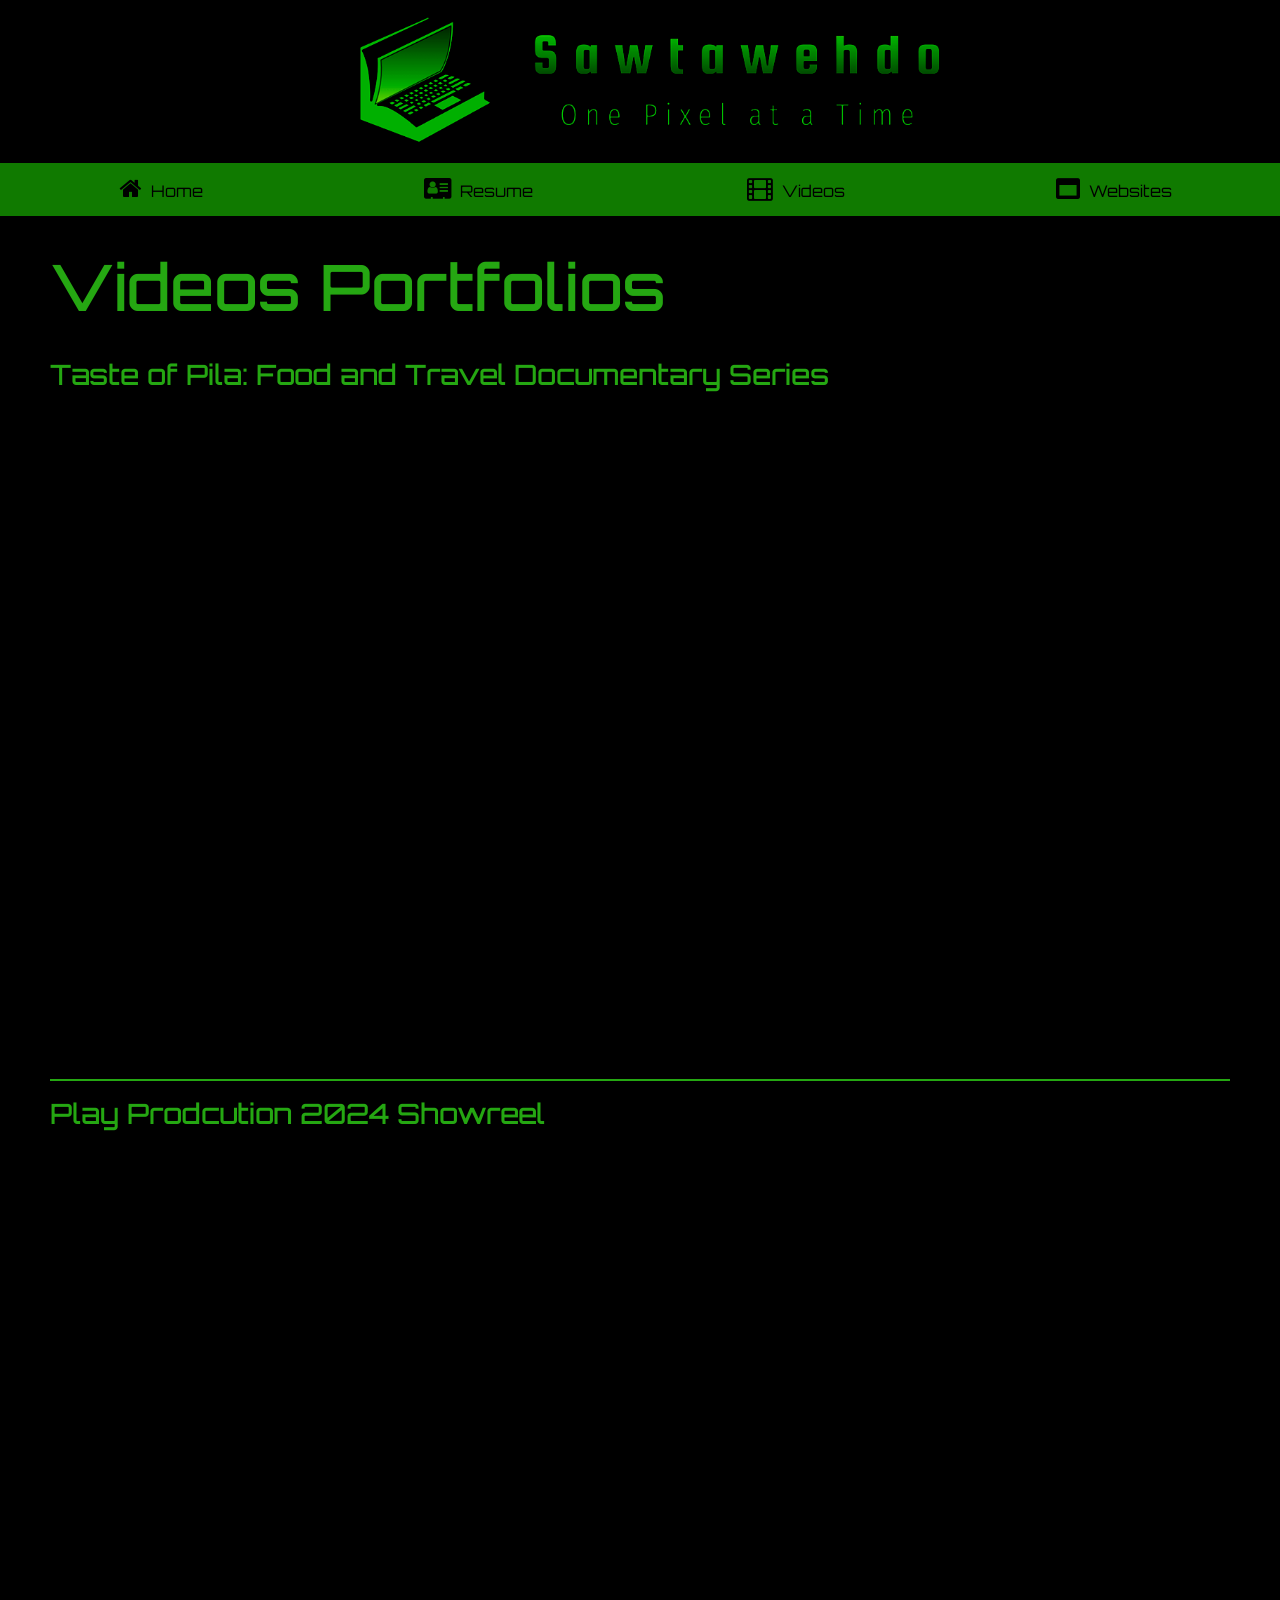
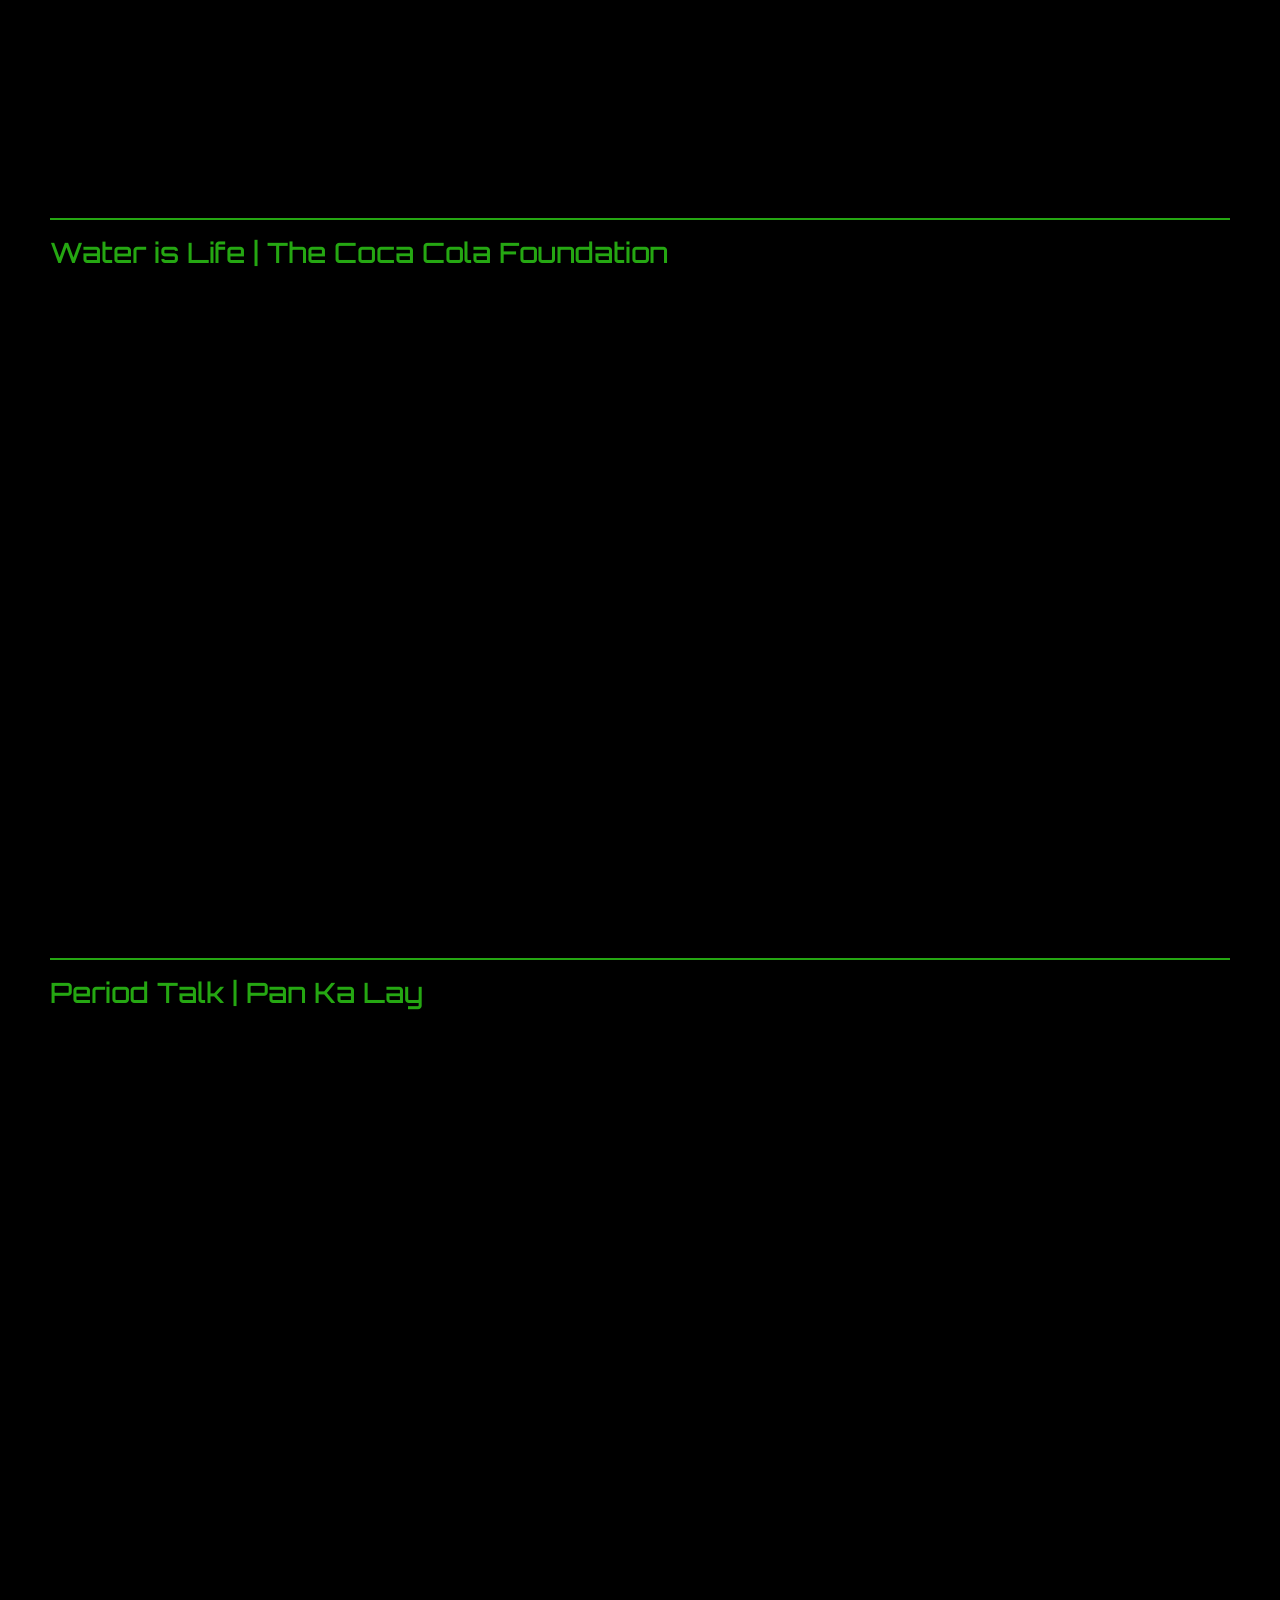
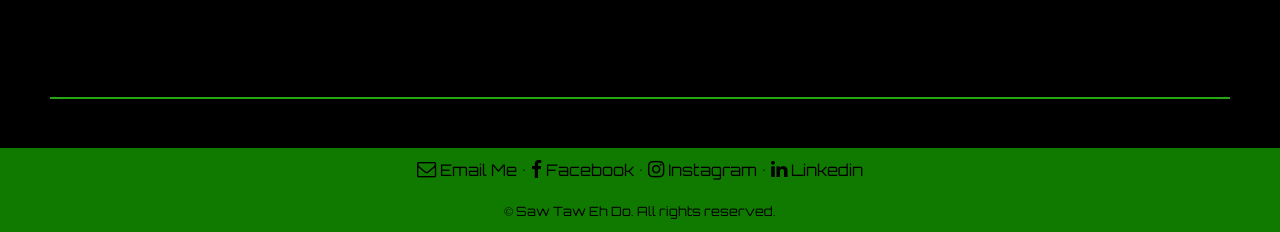
<file: videos.html>
<!DOCTYPE html>
<Html Lang="en">
<head>
    <meta charset="utf-8">
    <meta name='viewport' content="width=device-width, initial-scale=1, minimum-scale=1" />
    <link rel="stylesheet" href="https://cdnjs.cloudflare.com/ajax/libs/font-awesome/4.7.0/css/font-awesome.min.css">
    <link rel="stylesheet" href="https://cdn.jsdelivr.net/npm/bootstrap@4.6.1/dist/css/bootstrap.min.css">
    <title>Saw Taw Eh Do's Portfolio :: Video portfolios</title>
    <meta name="description" content="Watch creative video projects by Saw Taw Eh Do, ranging from documentaries to digital storytelling, demonstrating visual communication and editing skills.">
    <link rel="stylesheet" href="style.css">
</head> 

  <style>
    html, body{
      background-color:black ;
      color:  #25a712 ;
    }
  </style>

<body>
  <header>
      <img src="images/logo.png" alt="logo" height="auto" width="auto" class="img-fluid logo">
  </header>

    <nav>
      <ul>
        <div class="container-fluid">
          <div class="row">
          <div class="col-sm-3">
          <i class="fa fa-home" aria-hidden="true"></i>
          <li><a href="index.html">Home</a></li>
          </div>
          <div class="col-sm-3">
          <i class="fa fa-address-card" aria-hidden="true"></i>
          <li><a href="resume.html">Resume</a></li>
          </div>
          <div class="col-sm-3">
          <i class="fa fa-film" aria-hidden="true"></i>
          <li><a href="videos.html">Videos</a></li>
        </div>
          <div class="col-sm-3">
          <i class="fa fa-window-maximize" aria-hidden="true"></i>
          <li><a href="game.html">Websites</a></li></div>
      </ul>
    </nav>

    <main>
      <h1>Videos Portfolios</h1>
      <br>
      
      <h3>Taste of Pila: Food and Travel Documentary Series</h3>
        <div class="video-container">
          <iframe src="https://www.youtube.com/embed/BWaop_oOxo4?si=j0_QTfON2mw1TKmP" frameborder="0" allow="accelerometer; autoplay; encrypted-media; gyroscope; picture-in-picture" allowfullscreen> </iframe></div>
          <hr>
        
      <h3>Play Prodcution 2024 Showreel</h3>
      <div class="video-container">
         <iframe src="https://www.youtube.com/embed/tYBtxa7XSnU?si=J3zrXTP4EVMM_bL0" frameborder="0" allow="accelerometer; autoplay; encrypted-media; gyroscope; picture-in-picture" allowfullscreen> </iframe></div>
         <hr>
        

      <h3>Water is Life | The Coca Cola Foundation</h3>
      <div class="video-container">
        <iframe src="https://www.youtube.com/embed/Q0eotLftZqQ?si=AvzWgUAkbUSl8192"frameborder="0" allow="accelerometer; autoplay; encrypted-media; gyroscope; picture-in-picture" allowfullscreen> </iframe></div>
       <hr>

        <h3>Period Talk | Pan Ka Lay</h3>
      <div class="video-container">
        <iframe src="https://www.youtube.com/embed/WygrfCKwIM4?si=84py4uvW3hTm3xUF" frameborder="0" allow="accelerometer; autoplay; encrypted-media; gyroscope; picture-in-picture" allowfullscreen> </iframe></div>
      <hr>
    </main>


    <footer>

      <div class="container-fluid">
      <div class="col-sm-12">
        <p>
          
          <i class="fa fa-envelope-o" aria-hidden="true"></i>
          <a href="mailto:sawtawehdoh49@gmail.com">Email Me</a> &bull;
          <i class="fa fa-facebook" aria-hidden="true"></i>
          <a href="https://facebook.com/sawtaw.ehdo">Facebook</a> &bull;

          <i class="fa fa-instagram" aria-hidden="true"></i>
          <a href="https://instagram.com/tednotalk">Instagram</a> &bull;

          <i class="fa fa-linkedin" aria-hidden="true"></i>
          <a href="https://www.linkedin.com/in/saw-taw-eh-do-279780166?utm_source=share&utm_campaign=share_via&utm_content=profile&utm_medium=ios_app">Linkedin</a>
          </p>
        </div>
      </div>
    </div>



      <small>&copy; Saw Taw Eh Do. All rights reserved.</small>
    </footer>
      <!--jQuery, Popper, and Bootstrap Javascript files-->
      <script src="https://cdn.jsdelivr.net/npm/jquery@3.6.0/dist/jquery.slim.min.js"></script>
      <script src="https://cdn.jsdelivr.net/npm/popper.js@1.16.1/dist/umd/popper.min.js"></script>
      <script src="https://cdn.jsdelivr.net/npm/bootstrap@4.6.1/dist/js/bootstrap.bundle.min.js"></script>

  </body>
</html>
</file>
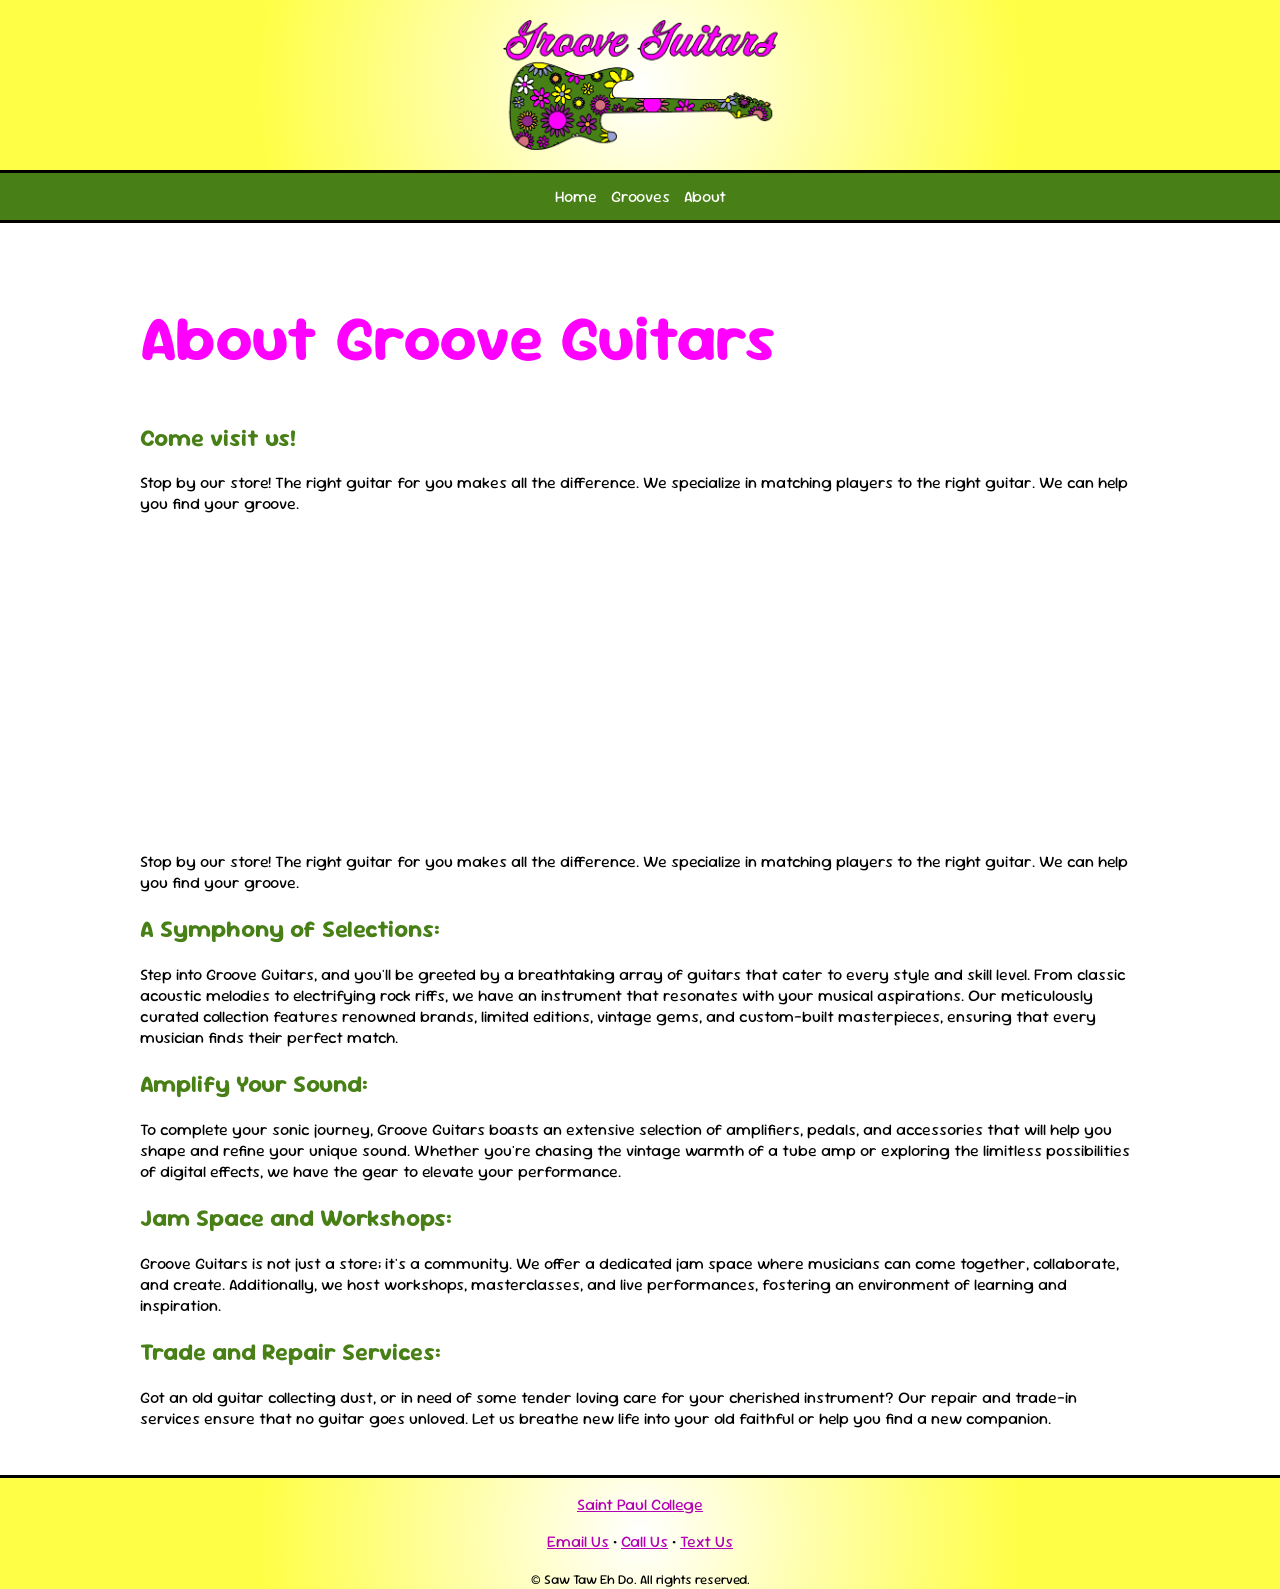
<file: groove-guitars/about.html>
<!DOCTYPE html>
<Html Lang="en">
<head>
	<meta charset="utf-8">
	<meta name='viewport' content="width=device-width, initial-scale=1, minimum-scale=1" />
	<meta name="description" content="Groove Guitars carries the grooviest guitars on the planet! Stop by our store to find your groove.">
	<title>Grove Guitars::Home</title>
	<link rel="stylesheet" href="style.css">	
</head>

<body>
	<header>
		<img src="images/groove-guitars-logo.png" width="570px" height="269px" alt="Logo for Grove Guitars" class="logo">		
	</header>

	<nav>
		<ul>
			<li><a href="index.html">Home</a></li>
			<li><a href="grooves.html">Grooves</a></li>
			<li><a href="about.html">About</a></li>
		</ul>
	</nav>
	<div >
		
	</div>

	<main>
		<h1>About Groove Guitars</h1>
		<h2>Come visit us!</h2>
		<p>Stop by our store! The right guitar for you makes all the difference. We specialize in matching players to the right guitar. We can help you find your groove.</p>
		<iframe src="https://www.google.com/maps/embed?pb=!1m18!1m12!1m3!1d5647.464111860781!2d-93.11384128846142!3d44.94911467094955!2m3!1f0!2f0!3f0!3m2!1i1024!2i768!4f13.1!3m3!1m2!1s0x87f62aa4b9cbd887%3A0xee7598b8b07f1abc!2sSaint%20Paul%20College!5e0!3m2!1sen!2sus!4v1742662480579!5m2!1sen!2sus" width="100%" height="300px" style="border:0;" allowfullscreen="" loading="lazy" referrerpolicy="no-referrer-when-downgrade"></iframe>
		<p>Stop by our store! The right guitar for you makes all the difference. We specialize in matching players to the right guitar. We can help you find your groove.</p>
		<h2>A Symphony of Selections:</h2>
		<p>Step into Groove Guitars, and you'll be greeted by a breathtaking array of guitars that cater to every style and skill level. From classic acoustic melodies to electrifying rock riffs, we have an instrument that resonates with your musical aspirations. Our meticulously curated collection features renowned brands, limited editions, vintage gems, and custom-built masterpieces, ensuring that every musician finds their perfect match.</p>
		<h2>Amplify Your Sound:</h2>
		<p>To complete your sonic journey, Groove Guitars boasts an extensive selection of amplifiers, pedals, and accessories that will help you shape and refine your unique sound. Whether you're chasing the vintage warmth of a tube amp or exploring the limitless possibilities of digital effects, we have the gear to elevate your performance.</p>
		<h2>Jam Space and Workshops:</h2>
		<p>Groove Guitars is not just a store; it's a community. We offer a dedicated jam space where musicians can come together, collaborate, and create. Additionally, we host workshops, masterclasses, and live performances, fostering an environment of learning and inspiration.</p>
		<h2>Trade and Repair Services:</h2>
		<p>Got an old guitar collecting dust, or in need of some tender loving care for your cherished instrument? Our repair and trade-in services ensure that no guitar goes unloved. Let us breathe new life into your old faithful or help you find a new companion.</p>

		</main>


	<footer>
		<p><a href="https://saintpaul.edu" target="_blank">Saint Paul College</a></p>
		
		<p><a href="mailto:me@mycoolwebsite.com">Email Us</a> &bull;
		<a href="tel:8008675309">Call Us</a> &bull;
		<a href="sms:8008675309">Text Us</a></p>

		<small>&copy; Saw Taw Eh Do. All rights reserved.</small>
	</footer>

</body>
</html>
</file>
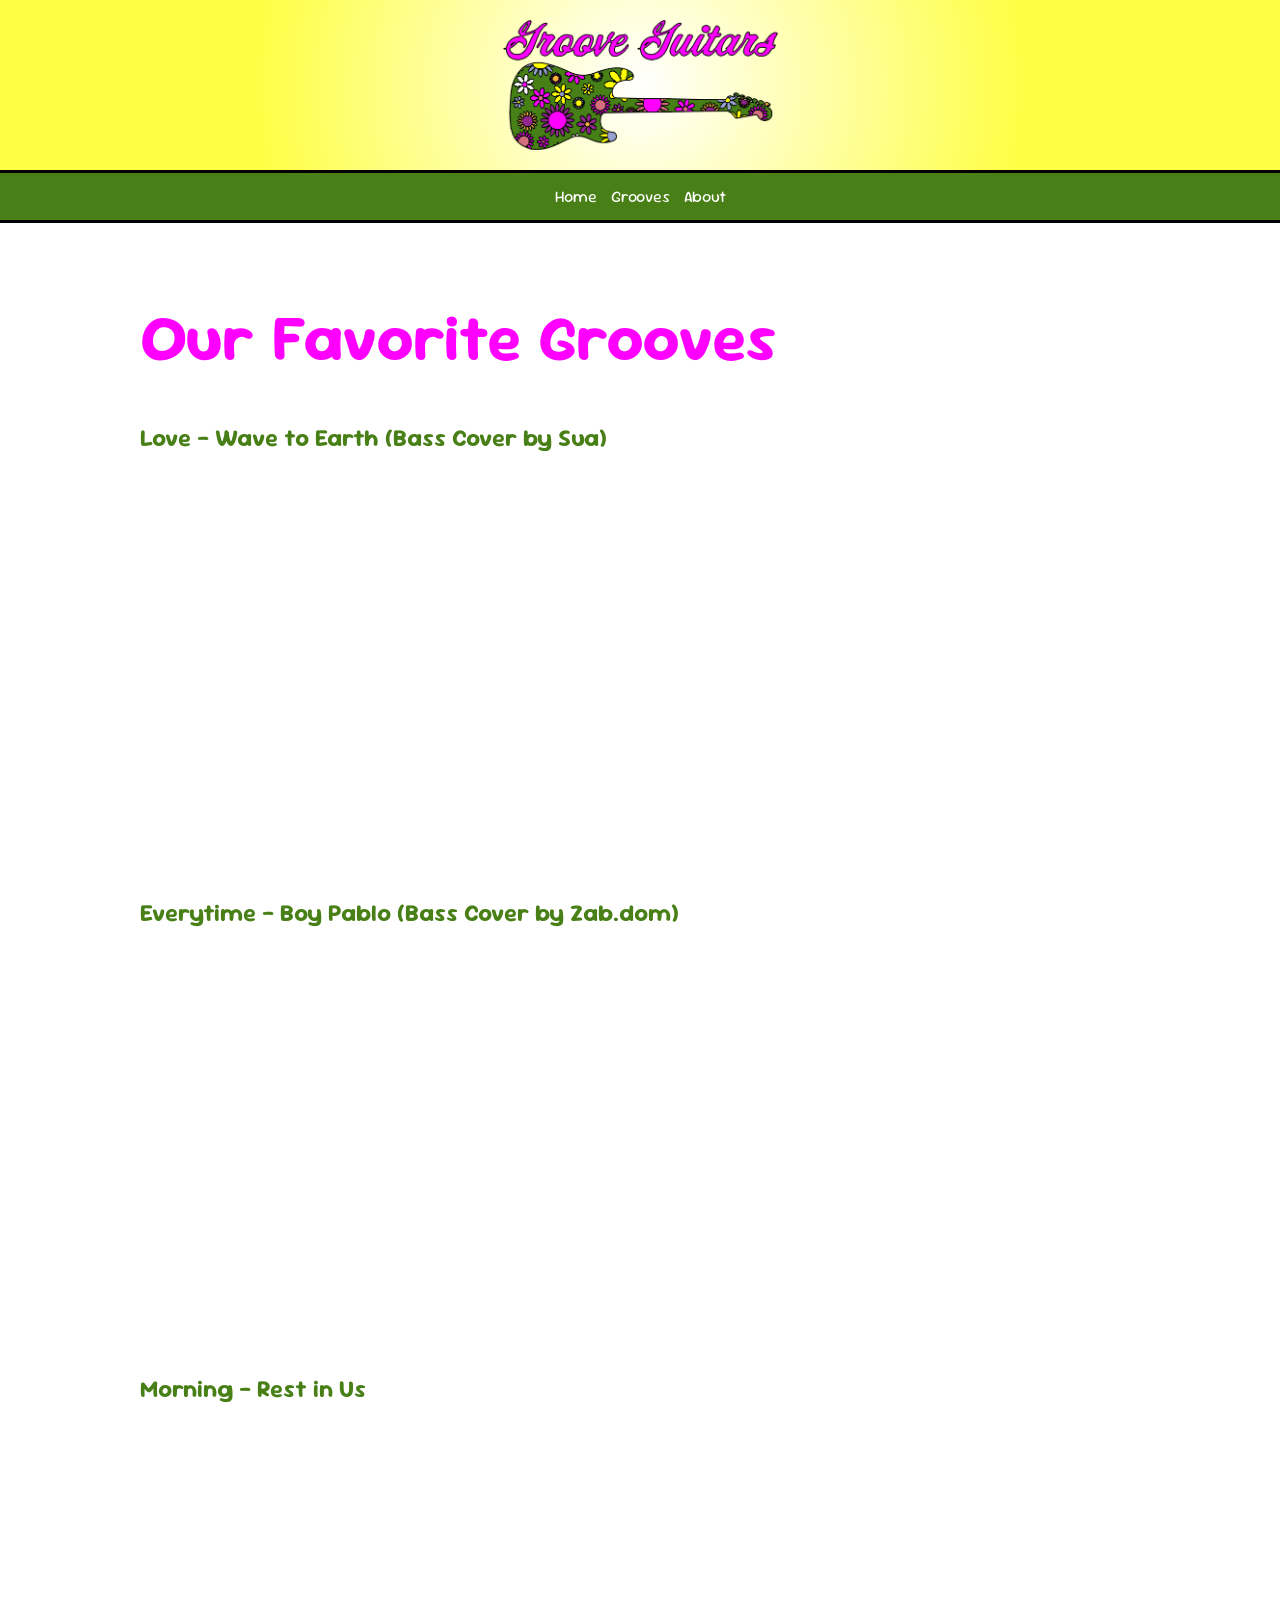
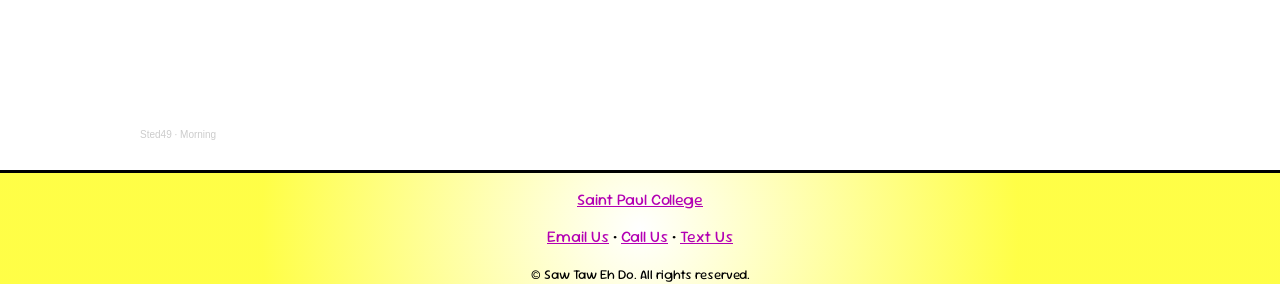
<file: groove-guitars/grooves.html>
<!DOCTYPE html>
<Html Lang="en">
<head>
	<meta charset="utf-8">
	<meta name='viewport' content="width=device-width, initial-scale=1, minimum-scale=1" />
	<meta name="description" content="Groove Guitars carries the grooviest guitars on the planet! Stop by our store to find your groove.">
	<title>Grove Guitars::Home</title>
	<link rel="stylesheet" href="style.css">	
</head>

<body>
	<header>
		<img src="images/groove-guitars-logo.png" width="570px" height="269px" alt="Logo for Grove Guitars" class="logo">		
	</header>

	<nav>
		<ul>
			<li><a href="index.html">Home</a></li>
			<li><a href="grooves.html">Grooves</a></li>
			<li><a href="about.html">About</a></li>
		</ul>
	</nav>
	<div >
		
	</div>

	<main>
		<h1>Our Favorite Grooves</h1>
		<h2>Love - Wave to Earth (Bass Cover by Sua)</h2>
			<div class="video-container">
				<iframe width="100%" height="400px" src="https://www.youtube-nocookie.com/embed/AJPa35KL3_c?si=9-yRiWMC_yPGSciw" title="YouTube video player" frameborder="0" allow="accelerometer; autoplay; clipboard-write; encrypted-media; gyroscope; picture-in-picture; web-share" referrerpolicy="strict-origin-when-cross-origin" allowfullscreen></iframe></div>
			<div class="video-container2">
		<h2>Everytime - Boy Pablo (Bass Cover by Zab.dom)</h2>
				<iframe width="100%" height="400" src="https://www.youtube-nocookie.com/embed/iRyGecr2FOA?si=qmHAqnYQ-lfYiIfm" title="YouTube video player" frameborder="0" allow="accelerometer; autoplay; clipboard-write; encrypted-media; gyroscope; picture-in-picture; web-share" referrerpolicy="strict-origin-when-cross-origin" allowfullscreen></iframe></div>
		<h2>Morning - Rest in Us</h2>
				<iframe width="100%" height="300" scrolling="no" frameborder="no" allow="autoplay" src="https://w.soundcloud.com/player/?url=https%3A//api.soundcloud.com/tracks/813947080&color=%23ff5500&auto_play=false&hide_related=false&show_comments=true&show_user=true&show_reposts=false&show_teaser=true&visual=true"></iframe><div style="font-size: 10px; color: #cccccc;line-break: anywhere;word-break: normal;overflow: hidden;white-space: nowrap;text-overflow: ellipsis; font-family: Interstate,Lucida Grande,Lucida Sans Unicode,Lucida Sans,Garuda,Verdana,Tahoma,sans-serif;font-weight: 100;"><a href="https://soundcloud.com/stedy-49" title="Sted49" target="_blank" style="color: #cccccc; text-decoration: none;">Sted49</a> · <a href="https://soundcloud.com/stedy-49/morning" title="Morning" target="_blank" style="color: #cccccc; text-decoration: none;">Morning</a></div>


	</main>	

	<footer>
		<p><a href="https://saintpaul.edu" target="_blank">Saint Paul College</a></p>
		
		<p><a href="mailto:me@mycoolwebsite.com">Email Us</a> &bull;
		<a href="tel:8008675309">Call Us</a> &bull;
		<a href="sms:8008675309">Text Us</a></p>

		<small>&copy; Saw Taw Eh Do. All rights reserved.</small>
	</footer>

</body>
</html>
</file>
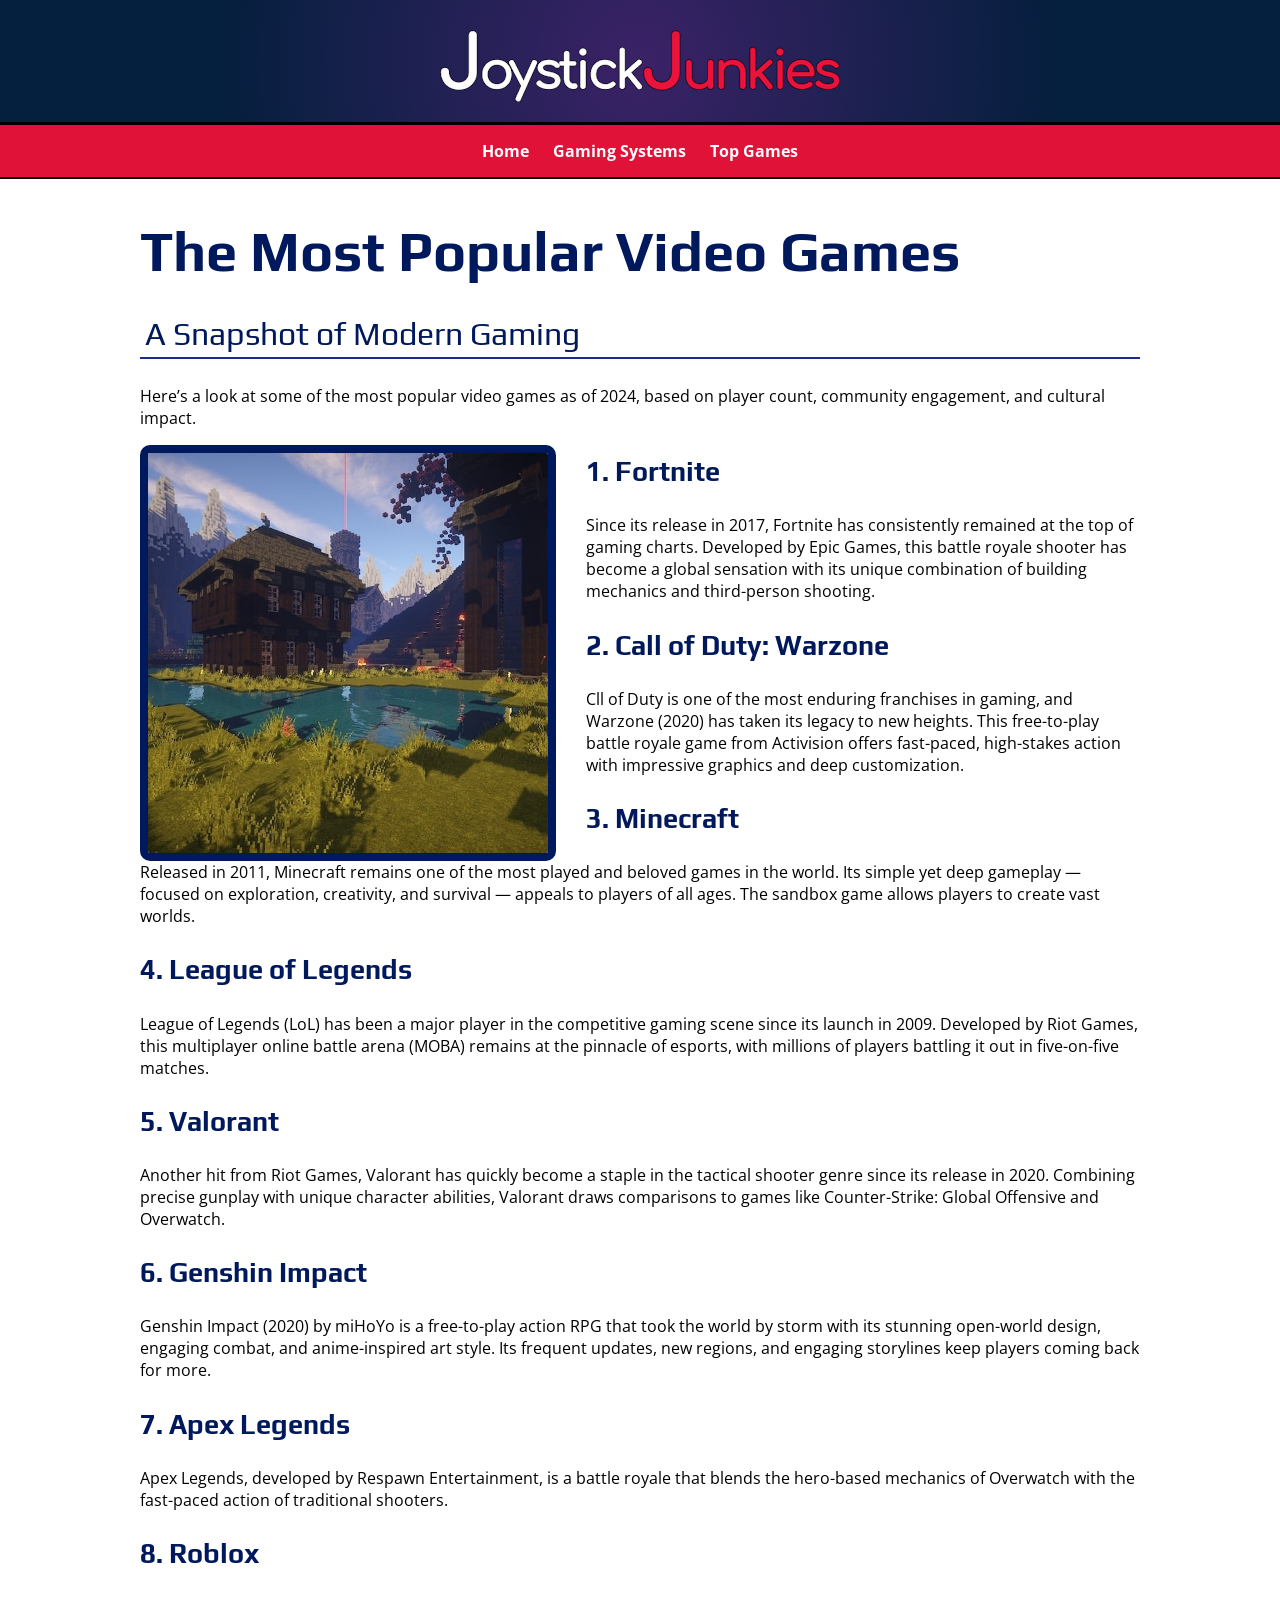
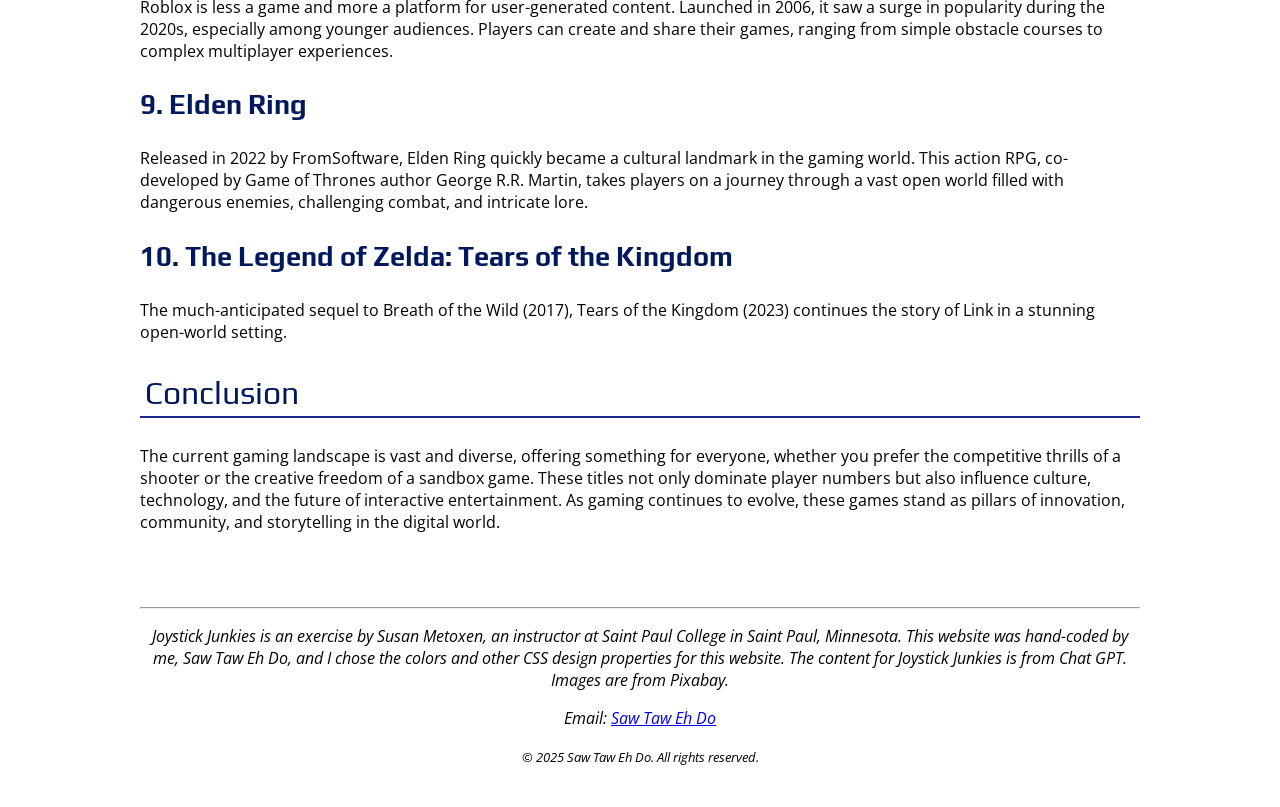
<file: joystick-junkies/game-list.html>
<!DOCTYPE html>
<Html Lang="en">
<head>
	<meta charset="utf-8">
	<meta name="viewport" content="width=device-width, initial-scale=1, minimum-scale=1" />
	<title>Joystick Junkies</title>
	<link rel="shortcut icon" href="favicon.ico" type="image/x-icon">
	<link rel="stylesheet" href="style.css">
</head>

<body>
	<header>
		<a href="index.html">
			<img src="images/logo.png" width="400" height="72" alt="Joystick Junkies Logo" class="logo">
		</a>
	</header>

	<nav>
		<ul>
			<li><a href="index.html">Home</a></li>
			<li><a href="gaming-systems.html">Gaming Systems</a></li>
			<li><a href="game-list.html">Top Games</a></li>
		</ul>
	</nav>

	<main>
		<h1>The Most Popular Video Games</h1>


		<h2>A Snapshot of Modern Gaming</h2>

		<p>Here’s a look at some of the most popular video games as of 2024, based on player count, community engagement, and cultural impact.</p>

		<img src="images/gamer3.jpg" height="600px" width="600px" alt="a sense from minecraft" class="float-left">
		
		<h3>1. Fortnite</h3>
		<p>Since its release in 2017, Fortnite has consistently remained at the top of gaming charts. Developed by Epic Games, this battle royale shooter has become a global sensation with its unique combination of building mechanics and third-person shooting.</p>

		<h3>2. Call of Duty: Warzone</h3>
		<p>Cll of Duty is one of the most enduring franchises in gaming, and Warzone (2020) has taken its legacy to new heights. This free-to-play battle royale game from Activision offers fast-paced, high-stakes action with impressive graphics and deep customization.</p>


		<h3>3. Minecraft</h3>
		<p>Released in 2011, Minecraft remains one of the most played and beloved games in the world. Its simple yet deep gameplay — focused on exploration, creativity, and survival — appeals to players of all ages. The sandbox game allows players to create vast worlds.</p>

		<h3>4. League of Legends</h3>
		<p>League of Legends (LoL) has been a major player in the competitive gaming scene since its launch in 2009. Developed by Riot Games, this multiplayer online battle arena (MOBA) remains at the pinnacle of esports, with millions of players battling it out in five-on-five matches.</p>


		<h3>5. Valorant</h3>
		<p>Another hit from Riot Games, Valorant has quickly become a staple in the tactical shooter genre since its release in 2020. Combining precise gunplay with unique character abilities, Valorant draws comparisons to games like Counter-Strike: Global Offensive and Overwatch.</p>

		<h3>6. Genshin Impact</h3>
		<p>Genshin Impact (2020) by miHoYo is a free-to-play action RPG that took the world by storm with its stunning open-world design, engaging combat, and anime-inspired art style. Its frequent updates, new regions, and engaging storylines keep players coming back for more.</p>

		<h3>7. Apex Legends</h3>
		<p>Apex Legends, developed by Respawn Entertainment, is a battle royale that blends the hero-based mechanics of Overwatch with the fast-paced action of traditional shooters.</p>

		<h3>8. Roblox</h3>
		<p>Roblox is less a game and more a platform for user-generated content. Launched in 2006, it saw a surge in popularity during the 2020s, especially among younger audiences. Players can create and share their games, ranging from simple obstacle courses to complex multiplayer experiences.</p>

		<h3>9. Elden Ring</h3>
		<p>Released in 2022 by FromSoftware, Elden Ring quickly became a cultural landmark in the gaming world. This action RPG, co-developed by Game of Thrones author George R.R. Martin, takes players on a journey through a vast open world filled with dangerous enemies, challenging combat, and intricate lore.</p> 

		<h3>10. The Legend of Zelda: Tears of the Kingdom</h3>
		<p>The much-anticipated sequel to Breath of the Wild (2017), Tears of the Kingdom (2023) continues the story of Link in a stunning open-world setting.</p>

		<h2>Conclusion</h2>
		<p>The current gaming landscape is vast and diverse, offering something for everyone, whether you prefer the competitive thrills of a shooter or the creative freedom of a sandbox game. These titles not only dominate player numbers but also influence culture, technology, and the future of interactive entertainment. As gaming continues to evolve, these games stand as pillars of innovation, community, and storytelling in the digital world.</p>
	</main>

	<footer>
		<hr>
		<p>Joystick Junkies is an exercise by Susan Metoxen, an instructor at Saint Paul College in Saint Paul, Minnesota. This website was hand-coded by me, Saw Taw Eh Do, and I chose the colors and other CSS design properties for this website. The content for Joystick Junkies is from Chat GPT. Images are from Pixabay.</p>
	
		<p>Email: <a href="mailto:Sawtawehdo@joystickjunkies.com">Saw Taw Eh Do</a></p>
		<small>&copy; 2025 Saw Taw Eh Do. All rights reserved.</small>
	</footer>

</body>
</html>
</file>
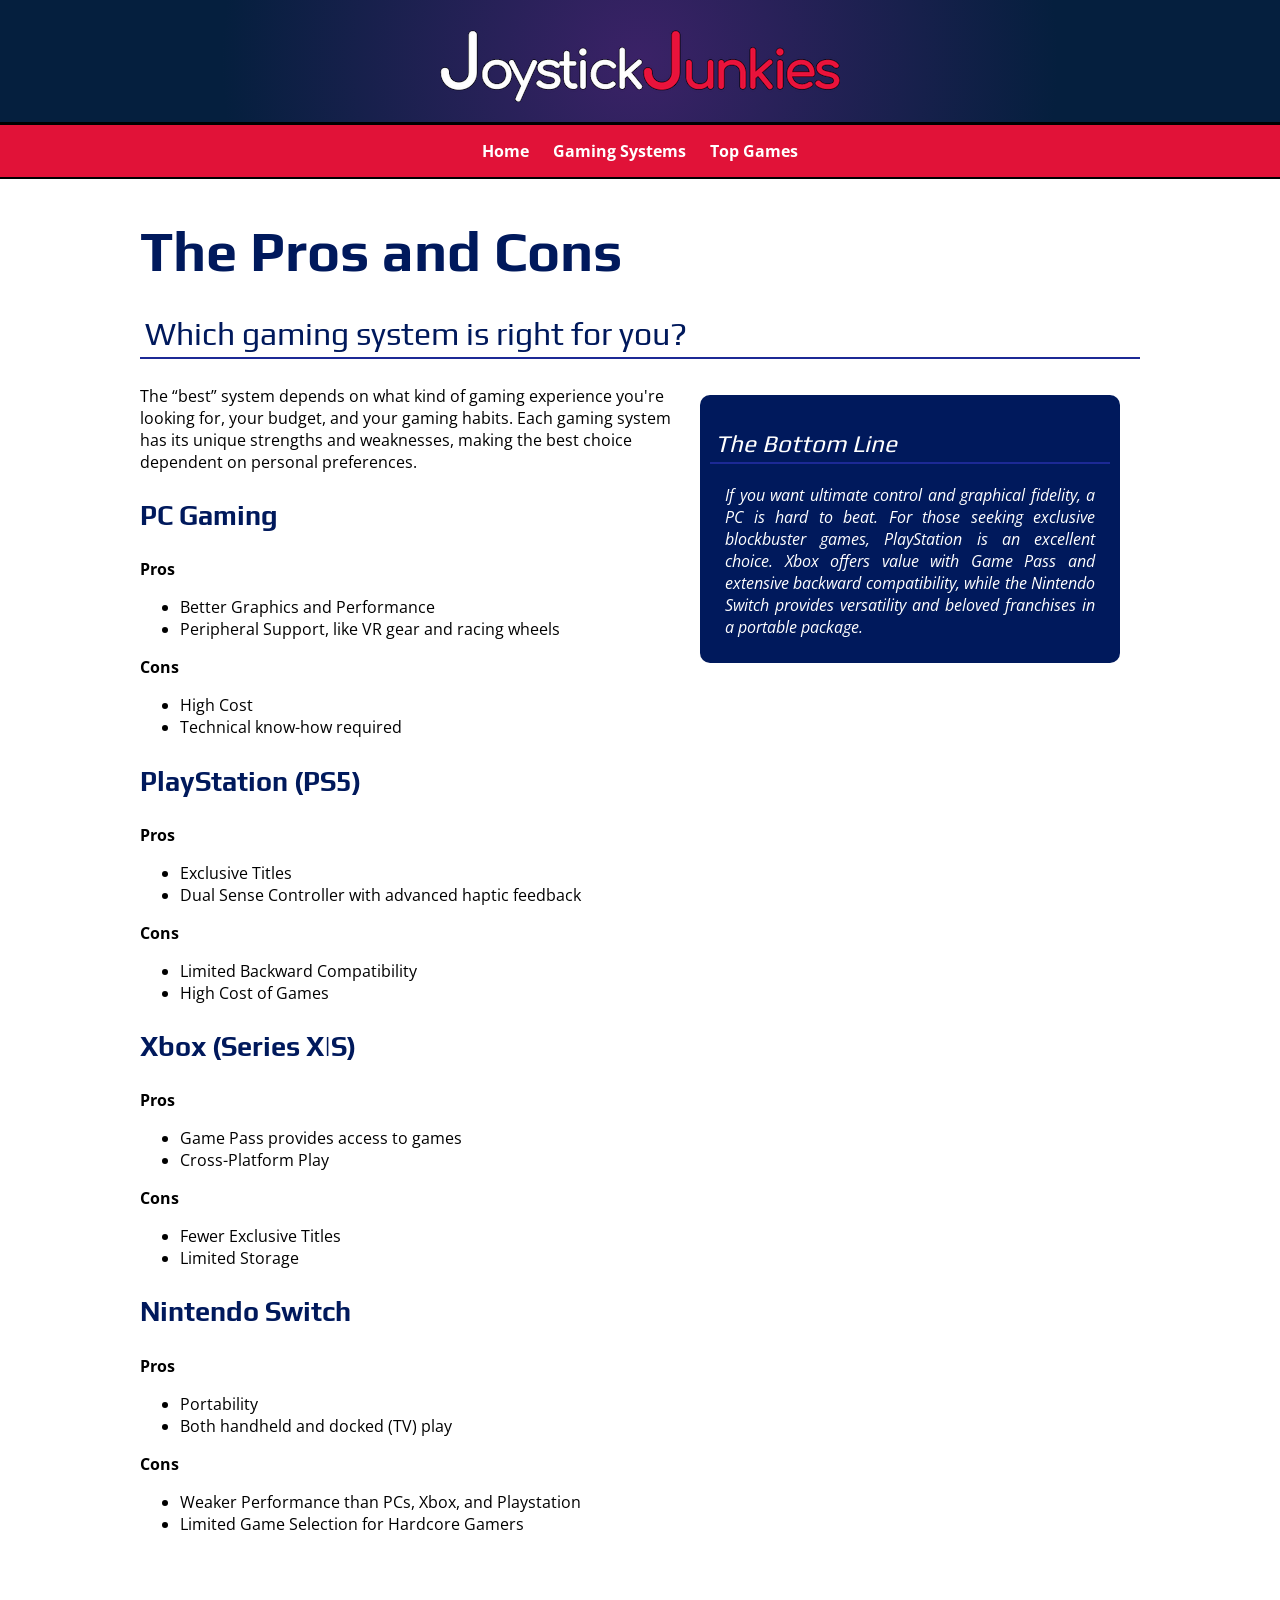
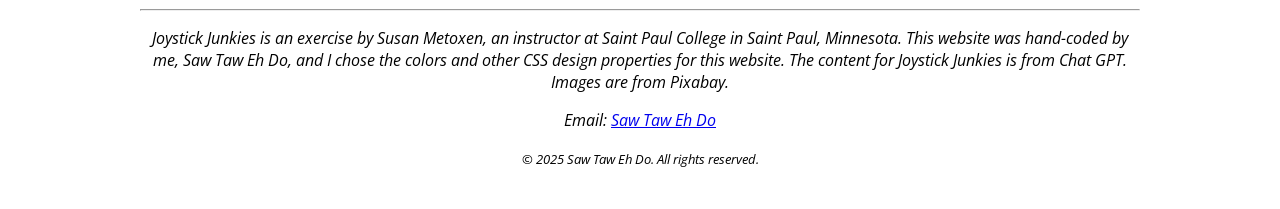
<file: joystick-junkies/gaming-systems.html>
<!DOCTYPE html>
<Html Lang="en">
<head>
	<meta charset="utf-8">
	<meta name="viewport" content="width=device-width, initial-scale=1, minimum-scale=1" />
	<title>Joystick Junkies</title>
	<link rel="shortcut icon" href="favicon.ico" type="image/x-icon">
	<link rel="stylesheet" href="style.css">
</head>

<body>
	<header>
		<a href="index.html">
			<img src="images/logo.png" width="400" height="72" alt="Joystick Junkies Logo" class="logo">
		</a>
	</header>

	<nav>
		<ul>
			<li><a href="index.html">Home</a></li>
			<li><a href="gaming-systems.html">Gaming Systems</a></li>
			<li><a href="game-list.html">Top Games</a></li>
		</ul>
	</nav>

	<main>
		<h1>The Pros and Cons</h1>
		<h2>Which gaming system is right for you?</h2>
		<div class="text-box">
			<h2>The Bottom Line</h2>
			<p>If you want ultimate control and 	graphical fidelity, a PC is hard to beat. For those seeking exclusive blockbuster games, PlayStation is an excellent choice. Xbox offers value with Game Pass and extensive backward compatibility, while the Nintendo Switch provides versatility and beloved franchises in a portable package.</p>
		</div>

		<p>The “best” system depends on what kind of gaming experience you're looking for, your budget, and your gaming habits. Each gaming system has its unique strengths and weaknesses, making the best choice dependent on personal preferences.</p>

		<h3>PC Gaming</h3>
		<p><b>Pros</b></p>
		<ul>
			<li>Better Graphics and Performance</li>
			<li>Peripheral Support, like VR gear and racing wheels</li>
		</ul>
		<p><b>Cons</b></p>
		<ul>
			<li>High Cost</li>
			<li>Technical know-how required</li>
		</ul>


		<h3>PlayStation (PS5)</h3>
		<p><b>Pros</b></p>
		<ul>
			<li>Exclusive Titles</li>
			<li>Dual Sense Controller with advanced haptic feedback </li>
		</ul>
		<p><b>Cons</b></p>
		<ul>
			<li>Limited Backward Compatibility</li>
			<li>High Cost of Games</li>
		</ul>
		

		<h3>Xbox (Series X|S)</h3>

		
		<p><b>Pros</b></p>
		<ul>
			<li>Game Pass provides access to games</li>
			<li>Cross-Platform Play</li>
		</ul>
		<p><b>Cons</b></p>
		<ul>
			<li>Fewer Exclusive Titles</li>
			<li>Limited Storage</li>
		</ul>

		<h3>Nintendo Switch</h3>
		<p><b>Pros</b></p>
		<ul>
			<li>Portability</li>
			<li>Both handheld and docked (TV) play</li>
		</ul>
		<p><b>Cons</b></p>
		<ul>
			<li>Weaker Performance than PCs, Xbox, and Playstation</li>
			<li>Limited Game Selection for Hardcore Gamers</li>
		</ul>
		
	</main>

	<footer>
		<hr>
		<p>Joystick Junkies is an exercise by Susan Metoxen, an instructor at Saint Paul College in Saint Paul, Minnesota. This website was hand-coded by me, Saw Taw Eh Do, and I chose the colors and other CSS design properties for this website. The content for Joystick Junkies is from Chat GPT. Images are from Pixabay.</p>
	
		<p>Email: <a href="mailto:Sawtawehdo@joystickjunkies.com">Saw Taw Eh Do</a></p>
		<small>&copy; 2025 Saw Taw Eh Do. All rights reserved.</small>
	</footer>

</body>
</html>
</file>
<file: style.css>
@import url('https://fonts.googleapis.com/css2?family=Orbitron:wght@400..900&display=swap');

body{
  font-family: "Orbitron", serif;
  margin: 0;
}

header{
  text-align: center;
  color: navy;
}
/* Website Links except the nav */

a:link{
  color: yellowgreen;
}
a:visited{
  color: #25a712;
}
a:hover{
  color: blue;
}
a:active{
  color: black;
}
  canvas {
      border: 1px solid white;
      background-color: white;
      }

/* Navigation */
nav{
  background-color: #107a00;
  border-top: 3px solid black;
  border-bottom: 3px solid black;
  padding: 5px;
  color: black;
  font-size: 1em;
}
nav ul{
  list-style-type: none;
  text-align: center;
  margin: 8px 0;
  padding: 0;
}
nav li{
  display: inline;
  padding: 5px;
}
nav a{
  text-decoration: none;
}
nav a:link{
  color: black;
}
nav a:visited{
  color: black;
}
nav a:hover{
  color: gray;
}
nav a:active{
  color: lightgray;
}

canvas{
  border-radius: 20px;
  border: 5px solid #107a00;
  background-image: url(images/background.png);
  background-size: cover;
  margin: 0 auto;
  display: block;

}
.game-controls{
  text-align: center;
  display: block;
  margin:0 auto;
  padding: 30px;
}
#home-hero{
  background-image: url(images/heroimg.jpg);
  background-size: cover;
  height: 250px;
  border-radius: 40px;
  border: 5px solid #107a00;
}

#home-hero h1{
  font-family: 'Dancing Script', cursive;
  color: #107a00;
  font-size: 4em;
  text-shadow: 1px 1px 1px black;
  text-align: center;

  padding: 70px;
}
.home-photo{
  border: 5px solid #107a00;
  max-height: 500px;
}
.video-container {
    overflow: hidden;
    position: relative;
    width:100%;
}

.video-container::after {
    padding-top: 56.25%;
    display: block;
    content: '';
}

.video-container iframe {
    position: absolute;
    top: 0;
    left: 0;
    width: 100%;
    height: 100%;
}

/*Main */
main{
  max-width: 1200px;
  margin: 20px auto;
  padding: 10px;
}
h2{
  color: 25a712;
}
h4{
  color: 25a712;
  margin: 0 auto;
  text-align: center;
  padding: 10px;
}
/* Footer */
footer{
  border-top: black 3px solid;
  text-align: center;
  color: black;
  background-color:#107a00 ;
  padding: 10px;
}
footer a{
  text-decoration: none;
}
footer a:link{
  color: black;
}
footer a:visited{
  color: gray;
}
footer a:hover{
  color: gray;
}
footer a:active{
  color: lightgray;
}
/*CSS without a media query--applies to all sizes unless overridden*/
h1{
    font-size: 4em;
 }
/* JavaScript Game changes for mobile */
.mobile{
  display:none;
}
@media only screen and (max-width: 768px){
  .desktop{
    display:none;
  }
  .mobile{
    display: block;
    touch-action: manipulation;
  }
}

/* CSS Adjustments for Tablets */
@media only screen and (max-width: 1024px) {
  h1{
    font-size: 1.8em;
  }
}
/* CSS Adjustments for Smartphones */
@media only screen and (max-width: 768px) {
  h1{
    font-size: 1.5em;
  }
}
.gallery .preview{
    width: 100%;
    height: auto;
}

.gallery .gallery-thumbnails img {
    width: 100px;
    height: 75px;
    margin: 3px 10px 10px 0;  
}

.gallery .gallery-thumbnails img:hover {
    opacity: 0.8;
    cursor: pointer;
}

.gallery .preview img#preview {
    padding: 1px;
    max-width: 100%;
    height: auto;
    margin: 0 auto !important;
    display: block !important;
}
.fa{
  font-size: 1.2em;
}
nav .fa{
  font-size: 1.5em;
}
.logo {
  display: block;
  margin-left: auto;
  margin-right: auto;
}

h5 {
  margin-top: 10px;
} 
hr {
  border: 1px solid  #25a712;

}
.web{
  border: 5px solid #25a712;
  border-radius: 15px;

}
.resume{
max-width: 800px;
}
</file>
<file: animals/style.css>
@import url('https://fonts.googleapis.com/css2?family=Orbitron:wght@400..900&display=swap');

body{
  font-family: "Orbitron", serif;
  margin: 0;
}

header{
  text-align: center;
  color: greenyellow;
  background-color: black;
  padding: 10px;

}

/* Website Links except the nav */

a:link{
  color: greenyellow;
}
a:visited{
  color: greenyellow;
}
a:hover{
  color: blue;
}
a:active{
  color: black;
}


/* Navigation */
nav{
  background-color: black;
  border-top: 5px solid greenyellow;
  border-bottom: 5px solid greenyellow;
  padding: 5px;
  color: greenyellow;
}
nav ul{
  list-style-type: none;
  text-align: center;
  margin: 8px 0;
  padding: 0;
}
nav li{
  display: inline;
  padding: 5px;
}
nav a{
  text-decoration: none;
}
nav a:link{
  color: greenyellow;
}
nav a:visited{
  color: greenyellow  ;
}
nav a:hover{
  color: gray;
}
nav a:active{ 
  color: lightgray;
}
/*Main */
main{
  max-width: 1200px;
  margin: auto;
  background-color: black;
  color: greenyellow;
}
/* Footer */
footer{
  border-top: black 3px solid;
  text-align: center;
  background-color: greenyellow;
  color: black;
  padding: 10px;
}
footer p{
  text-align: left;
}


/*CSS without a media query--applies to all sizes unless overridden*/
h1{
    font-size: 4em;
 }

/* CSS Adjustments for Tablets */
@media only screen and (max-width: 1024px) {
  h1{
    font-size: 1.8em;
  }
}
/* CSS Adjustments for Smartphones */
@media only screen and (max-width: 768px) {
  h1{
    font-size: 1.5em;
  }
}
.fa{
  font-size: 4em;
  color: greenyellow;
  padding: 20px;
}
footer .fa {
  color: black; !important;
  font-size: 3em;
}
blockquote{
  padding-top: 20px;
}
.gallery .preview{
    width: 100%;
    height: auto;
}

.gallery .gallery-thumbnails img {
    width: 100px;
    height: 75px;
    margin: 3px 10px 10px 0;  
}

.gallery .gallery-thumbnails img:hover {
    opacity: 0.8;
    cursor: pointer;
}

.gallery .preview img#preview {
    padding: 1px;
    max-width: 100%;
    height: auto;
    margin: 0 auto !important;
    display: block !important;
}
</file>
<file: groove-guitars/style.css>
@import url('https://fonts.googleapis.com/css2?family=Sour+Gummy:ital,wght@0,100..900;1,100..900&display=swap');
body{
  font-family: "Sour Gummy", serif;
  margin: 0;
}

header{
  text-align: center;
background: rgb(255,255,255);
background: radial-gradient(circle, rgba(255,255,255,1) 0%, rgba(255,254,5,0.737154236694678) 59%);
}
.logo{
  max-width: 275px;
  height: auto;
  display: block;
  margin: 0 auto;
  padding: 20px;
}
/* Website Links except the nav */

a:link{
  color: #b300b3;
}
a:visited{
  color: #b300b3;
}
a:hover{
  color: blue;
}
a:active{
  color: black;
}


/* Navigation */
nav{
  background-color: #488017;
  border-top: 3px solid black;
  border-bottom: 3px solid black;
  padding: 5px;
}
nav ul{
  list-style-type: none;
  text-align: center;
  margin: 8px 0;
  padding: 0;
}
nav li{
  display: inline;
  padding: 5px;
}
nav a{
  text-decoration: none;
}
nav a:link{
  color: white;
}
nav a:visited{
  color: white;
}
nav a:hover{
  color: gray;
}
nav a:active{
  color: lightgray;
}
#home-hero{
  background-image: url(images/guitars.jpg);
  height:400px;
  background-size: cover;
  background-repeat: no-repeat;
}
#home-hero h1{
  text-align: center;
  color: #FF00Fe;
  text-shadow: 2px 2px 2px black;
  margin: 0;
  padding: 10px;
  background-color: rgba(0,0,0,.5);
}
/*Main */
#float-right{
  float: right;
  max-width: 40%;
  height: auto;
  margin: 10px;
  border: 5px solid black;

}
h1{

  color: #FF00Fe;
}
h2{
  color: #488017;
}
main{
  max-width: 1000px;
  margin: 20px auto;
  padding: 10px;
}
table{
  border-collapse: collapse;
  margin: 20px auto;
  border: 5px solid black;
}
tr:nth-child(even) {
  background-color: #eeeeee;
}
th{
  background-color:#488017;
  color: white;
  border: 5px solid black;
  padding: 10px;
}

td{
  border: 1px solid #dddddd;
  padding: 10px;
}
form{
  border: 3px solid black;
  padding: 30px;
  margin: 30px auto;
  display: table;
  align-items: center;
  align-content: center;
  background-color: #eeeeee;

}
label{
  float: left;
  width: 8em;
  padding-right: 1em;
}
input,textarea{
  margin-bottom: 1em;
  display: block;
}
input[type=submit]{
  display: block;
  background-color: #488017;
  color: white;
  padding: 10px;
}

/* Footer */
footer{
  background: rgb(255,255,255);
background: radial-gradient(circle, rgba(255,255,255,1) 0%, rgba(255,254,5,0.737154236694678) 59%);
  border-top: black 3px solid;
  text-align: center;
}

/*CSS without a media query--applies to all sizes unless overridden*/
h1{
    font-size: 4em;
 }

/* CSS Adjustments for Tablets */
@media only screen and (max-width: 1024px) {
  h1{
    font-size: 1.8em;
  }
}
/* CSS Adjustments for Smartphones */
@media only screen and (max-width: 768px) {
  h1{
    font-size: 1.5em;
  }
}
</file>
<file: joystick-junkies/style.css>
@import url('https://fonts.googleapis.com/css2?family=Open+Sans:ital,wght@0,300..800;1,300..800&family=Play:wght@400;700&display=swap');

header{
   color: #ffffff;
   text-align: center;
   padding: 15px;
   background: radial-gradient(circle, rgba(59,34,103,1) 0%, rgba(5,31,62,1) 65%);

}
header h1{
   line-height: 200%;
   margin: 0;
   color: white;
}
nav{
   font-weight: bold;
   text-align: center;
   line-height: 200%;
   background-color: #E11238;
   border-top: 3px solid #000000;
   border-bottom: 2px solid #000000;
}
nav ul{
   list-style-type: none;
   margin: 0;
   padding: 10px;
}
nav li{
   display: inline;
   padding: 10px;
}
nav a{
   text-decoration: none;
}
nav a{
  text-decoration: none;
}
nav a:link{
  color: white;
}
nav a:visited{
  color: white;
}
nav a:hover{
  color: blue;
}
nav a:active{
  color: purple;
}
body{
   background-color:#ffffff;
   font-family: "Open Sans", sans-serif;
   margin: 0;
}
h1,h2,h3{
   font-family: "Play", sans-serif;
   color: #00195c;
}
main{
   max-width: 1000px;
   margin: 30px auto;
   padding: 10px;
}
footer{
   max-width: 1000px;
   margin: 30px auto;
   padding: 10px;
   font-style: italic;
   text-align: center;  
}

.logo{
   max-width: 100%;
   height: auto;
   padding-top: 15px;
}
.logo:hover{
   opacity: 0.8;
}

.home-hero{
   background-image: url(images/hero-image.jpg);
   height: 300px;
   background-size: cover;
   background-position: top center;}

.home-hero h1{
   color: white;
   text-shadow: 2px 2px 2px black;
   text-align: center;
   padding-top: 115px;
   font-size: 3em;
   font-weight: normal;
   margin: 0;
}
.float-right{
   float: right;
   max-width: 40%;
   height: auto;
   border: 8px solid ;
   margin-left:30px;
   border-radius: 10px;
}
.float-left{
   float: left;
   max-width: 40%;
   height: auto;
   border: 8px solid #00195c;
   margin-right:30px;
   border-radius: 10px;
}
.text-box{
   float: right;
   max-width: 40%;
   margin-left: 20px;
   margin-right: 20px;
   margin-top: 10px;
   margin-bottom: 10px;
   background-color:#00195c;
   border-radius: 10px;
   padding: 10px;
   font-style: italic;
}
.text-box h2{
   color: white;
   font-size: 1.5em;
}

.text-box p{
   color: white;
   text-align: justify;
   margin: 15px;
}
a.button-design{
   color: white;
   border-radius: 3px;
   text-decoration: none;
   padding: 8px 25px;
   font-weight: bold;
}
a.button-design:link{
   background-color: #00195c;
}
a.button-design:hover{
   background-color: #E11238;
}
h1{
   font-size: 3.5em;
   margin: 0;
}
h2{
   border-bottom: 2px solid #1c2995;
   display: flex;
   padding: 5px;
   font-size: 2em;
   font-weight: 100;
}
h3{
   font-size: 1.7em;
}

@media only screen and (max-width: 1024px){
/*The CSS will work ONLY IF the screen size is less than 1024px (tablets and smartphones) */
   h1{
      font-size: 2.5em;
   }
   h2{
      font-size: 1.5em;
   }
   h3{
      font-size: 1.3em;
   }
   main,footer{
      width: 90%;
   }

}
@media only screen and (max-width: 768px){
/*The CSS will work ONLY IF the screen size is less than 768px (smartphones only) */

   h1{
      font-size: 2em;
   }

   .home-hero{
      height: 125px;
   }
   .home-hero h1{
      height: 125px;
      font-size: 1.5em;
      padding-top: 45px;
   }
   .float-right,
   .float-left{
      display: none;
   }
   .text-box{
      float: none;
      max-width: 100%;
      display: block;
   }
   nav ul{
      padding: 0;
      margin: 0;
   }
   nav li{
      display: block;
      padding-top: .5em;
      padding-bottom: .5em;
      border-bottom: solid 1px white;
   }
}
</file>
<file: puppies/style.css>
@import url('https://fonts.googleapis.com/css2?family=Yusei+Magic&display=swap');
body{
  font-family: "Yusei Magic", sans-serif;
  margin: 0;
}

header{
  text-align: center;
}
/* Website Links except the nav */

a:link{
  color:#042837;
}
a:visited{
  color: #b300b3;
}
a:hover{
  color: blue;
}
a:active{
  color: white;
}


/* Navigation */
nav{
  background-color: #042837;
  border-top: 3px solid black;
  border-bottom: 3px solid black;
  padding: 5px;
}
nav ul{
  list-style-type: none;
  text-align: center;
  margin: 8px 0;
  padding: 0;
}
nav li{
  display: inline;
  padding: 5px;
}
nav a{
  text-decoration: none;
}
nav a:link{
  color: white;
}
nav a:visited{
  color: white;
}
nav a:hover{
  color: blue;
}
nav a:active{
  color: white;
}
/*Main */
main{
  max-width: 1200px;
  margin: 20px auto;
  padding: 10px;
}
.home-hero{
  background-image:url(images/header.jpg);
  height: 475px;
  background-size: cover;
  background-position: center;
  color: #042837;
  padding: 10px 10px 10px 30px;
}
blockquote{
  background-color: #eeeeee;
  border-left: 15px solid #042837;
  padding: 30px;
}
img{
  display: block;
  margin: 0 auto;
}
/* Footer */
footer{
  border-top: #042837 3px solid;
  text-align: center;
}

/*CSS without a media query--applies to all sizes unless overridden*/
h1{
    font-size: 4em;
    color: #042837;
    padding: 20px;

 }
h4{
  text-align: center;
}

/* CSS Adjustments for Tablets */
@media only screen and (max-width: 1024px) {
  h1{
    font-size: 1.8em;
  }
}
/* CSS Adjustments for Smartphones */
@media only screen and (max-width: 768px) {
  h1{
    font-size: 1.5em;
  }
}
.fa{
  font-size: 3em;
  color: #042837;
  padding: 20px ;
}
</file>
